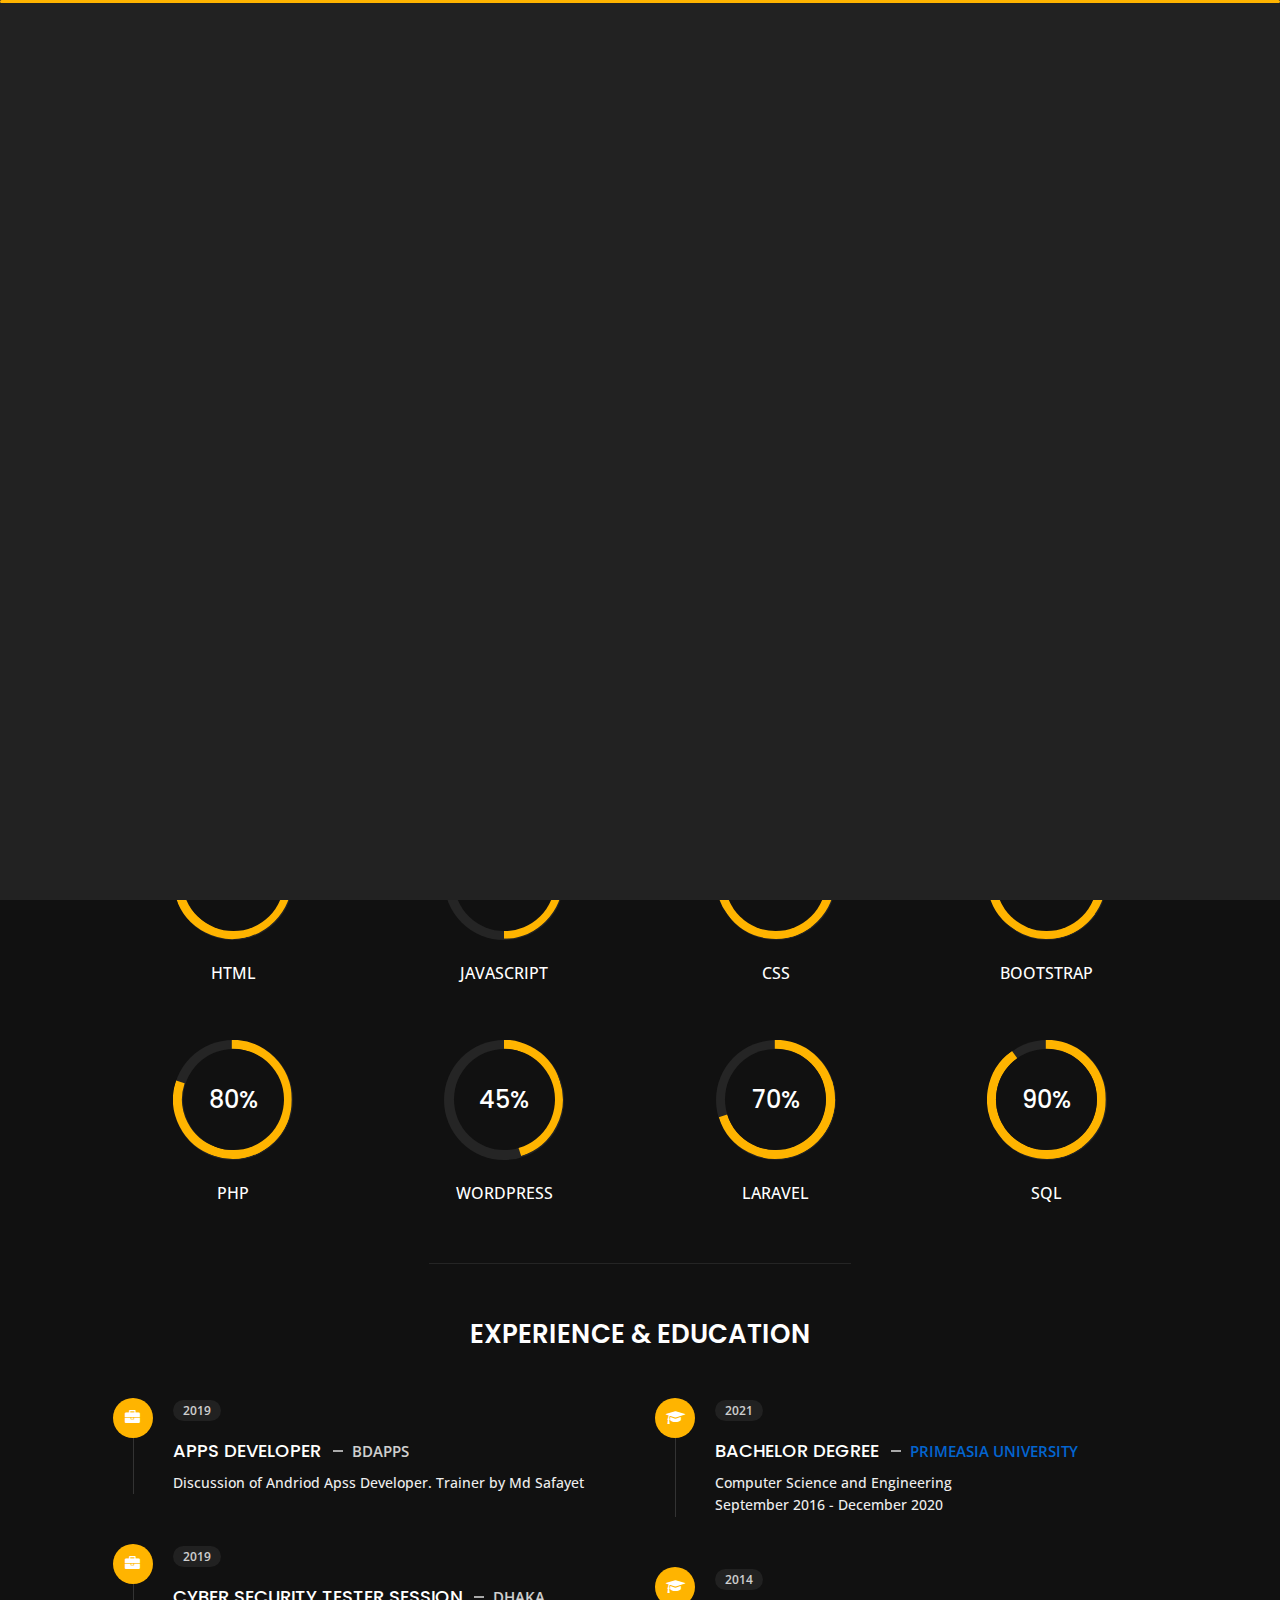
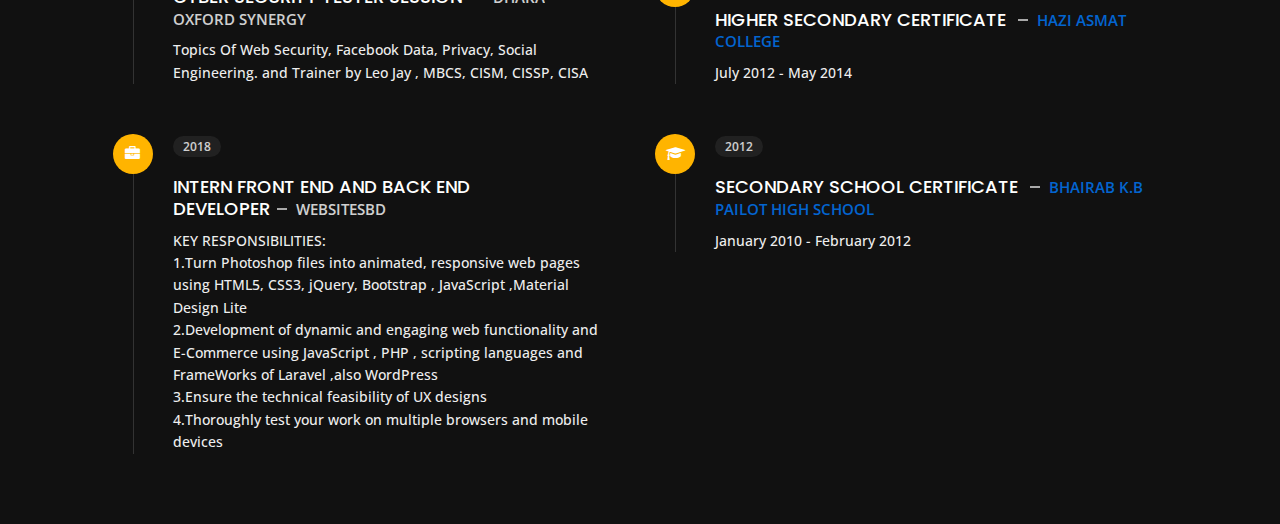
<file: about.html>
<!DOCTYPE html>
<html lang="en">

 
<head> 
    <meta charset="utf-8">
    <title> Shaiful Islam </title>
    <meta name="viewport" content="width=device-width, initial-scale=1">
    <meta name="description" content="Shaiful islam is a web-developer based in Dhaka,Bangladesh."/>
    <link rel="shortcut icon" type="image/png" href="img/favicon.png"/>

    <!-- Template Google Fonts -->
    <link href="https://fonts.googleapis.com/css?family=Poppins:400,400i,500,500i,600,600i,700,700i,800,800i,900,900i" rel="stylesheet">
    <link href="https://fonts.googleapis.com/css?family=Open+Sans:300,400,400i,600,600i,700" rel="stylesheet">

    <!-- Template CSS Files -->
    <link href="css/bootstrap.min.css" rel="stylesheet">
    <link href="css/preloader.min.css" rel="stylesheet">
    <link href="css/circle.css" rel="stylesheet">
    <link href="css/font-awesome.min.css" rel="stylesheet">
    <link href="css/fm.revealator.jquery.min.css" rel="stylesheet">
    <link href="css/style.css" rel="stylesheet">

    <!-- CSS Skin File -->
    <link href="css/skins/yellow.css" rel="stylesheet">

    <!-- Modernizr JS File -->
    <script src="js/modernizr.custom.js"></script>
</head>

<body class="about">
    <!-- Header Starts -->
    <header class="header" id="navbar-collapse-toggle">
        <!-- Fixed Navigation Starts -->
        <ul class="icon-menu d-none d-lg-block revealator-slideup revealator-once revealator-delay1">
            <li class="icon-box">
                <i class="fa fa-home"></i>
                <a href="index.html">
                    <h2>Home</h2>
                </a>
            </li>
            <li class="icon-box active">
                <i class="fa fa-user"></i>
                <a href="about.html">
                    <h2>About</h2>
                </a>
            </li>
            <li class="icon-box">
                <i class="fa fa-briefcase"></i>
                <a href="portfolio.html">
                    <h2>Portfolio</h2>
                </a>
            </li>
            <li class="icon-box">
                <i class="fa fa-envelope-open"></i>
                <a href="contact.html">
                    <h2>Contact</h2>
                </a>
            </li>
            <li class="icon-box">
                <i class="fa fa-cog"></i>
                <a href="service.html">
                    <h2>Service</h2>
                </a>
            </li>
        </ul>
        <!-- Fixed Navigation Ends -->
        <!-- Mobile Menu Starts -->
        <nav role="navigation" class="d-block d-lg-none">
            <div id="menuToggle">
                <input type="checkbox" />
                <span></span>
                <span></span>
                <span></span>
                <ul class="list-unstyled" id="menu">
                    <li><a href="index.html"><i class="fa fa-home"></i><span>Home</span></a></li>
                    <li class="active"><a href="about.html"><i class="fa fa-user"></i><span>About</span></a></li>
                    <li><a href="portfolio.html"><i class="fa fa-folder-open"></i><span>Portfolio</span></a></li>
                    <li><a href="contact.html"><i class="fa fa-envelope-open"></i><span>Contact</span></a></li>
                    <li><a href="service.html"><i class="fa fa-cog"></i><span>Service</span></a></li>
                </ul>
            </div>
        </nav>
        <!-- Mobile Menu Ends -->
    </header> 
    <!-- Header Ends -->
    <!-- Page Title Starts -->
    <section class="title-section text-left text-sm-center revealator-slideup revealator-once revealator-delay1">
        <h1>ABOUT <span>ME</span></h1>
        <span class="title-bg">Resume</span>
    </section>
    <!-- Page Title Ends -->
    <!-- Main Content Starts -->
    <section class="main-content revealator-slideup revealator-once revealator-delay1">
        <div class="container">
            <div class="row">
                <!-- Personal Info Starts -->
                <div class="col-12 col-lg-5 col-xl-6">
                    <div class="row">
                        <div class="col-12">
                            <h3 class="text-uppercase custom-title mb-0 ft-wt-600">personal info</h3>
                        </div>
                        <div class="col-12 d-block d-sm-none">
                            <img src="img/img-mobile.jpg" class="img-fluid main-img-mobile" alt="my picture" />
                        </div>
                        <div class="col-6">
                            <ul class="about-list list-unstyled open-sans-font">
                                <li> <span class="title">first name :</span> <span
                                        class="value d-block d-sm-inline-block d-lg-block d-xl-inline-block">Shaiful</span>
                                </li>
                                <li> <span class="title">last name :</span> <span
                                        class="value d-block d-sm-inline-block d-lg-block d-xl-inline-block">Islam</span>
                                </li>
                                <li> <span class="title">Nationality :</span> <span
                                        class="value d-block d-sm-inline-block d-lg-block d-xl-inline-block">Bangladeshi</span>
                                </li>
                                <li> <span class="title">Remote work :</span> <span
                                        class="value d-block d-sm-inline-block d-lg-block d-xl-inline-block">
                                        United States</span> </li>
                            </ul>
                        </div>
                        <div class="col-6">
                            <ul class="about-list list-unstyled open-sans-font">
                                <li> <span class="title">Address :</span> <span
                                        class="value d-block d-sm-inline-block d-lg-block d-xl-inline-block">Dhaka,
                                        Bangladesh</span> </li>
                                <li> <span class="title">phone :</span> <span
                                        class="value d-block d-sm-inline-block d-lg-block d-xl-inline-block">+8801761969188</span>
                                </li>
                                <li> <span class="title">Email :</span> <span
                                        class="value d-block d-sm-inline-block d-lg-block d-xl-inline-block">shapuislam3@gmail.com</span>
                                </li>
                                <li> <span class="title">languages :</span> <span
                                        class="value d-block d-sm-inline-block d-lg-block d-xl-inline-block">Bangla,
                                        English ,Hindi</span> </li>
                            </ul>
                        </div>
                        <div class="col-12 mt-3">
                            <a href="https://drive.google.com/file/d/1EJSP-bRvWU68-d7sf4-0cH2z4_4p3RBh/view?usp=sharing" class="btn btn-download" target="_blank">Download CV</a>
                        </div>
                    </div>
                </div>
                <!-- Personal Info Ends -->
                <!-- Boxes Starts -->
                <div class="col-12 col-lg-7 col-xl-6 mt-5 mt-lg-0">
                    <div class="row">
                        <div class="col-6">
                            <div class="box-stats with-margin">
                                <h3 class="poppins-font position-relative">3</h3>
                                <p class="open-sans-font m-0 position-relative text-uppercase">years of <span
                                        class="d-block">experience</span></p>
                            </div>
                        </div>
                        <div class="col-6">
                            <div class="box-stats with-margin">
                                <h3 class="poppins-font position-relative">15</h3>
                                <p class="open-sans-font m-0 position-relative text-uppercase">open <span
                                        class="d-block">source projects</span></p>
                            </div>
                        </div>
                        <div class="col-6">
                            <div class="box-stats">
                                <h3 class="poppins-font position-relative">12</h3>
                                <p class="open-sans-font m-0 position-relative text-uppercase">completed course<span
                                        class="d-block">and training</span></p>
                            </div>
                        </div>
                        <div class="col-6">
                            <div class="box-stats">
                                <h3 class="poppins-font position-relative">2</h3>
                                <p class="open-sans-font m-0 position-relative text-uppercase">Workshops <span
                                        class="d-block">Seminars</span></p>
                            </div>
                        </div>
                    </div>
                </div>
                <!-- Boxes Ends -->
            </div>
            <hr class="separator">
            <!-- Skills Starts -->
            <div class="row">
                <div class="col-12">
                    <h3
                        class="text-uppercase pb-4 pb-sm-5 mb-3 mb-sm-0 text-left text-sm-center custom-title ft-wt-600">
                        My Skills</h3>
                </div>
                <div class="col-6 col-md-3 mb-3 mb-sm-5">
                    <div class="c100 p95">
                        <span>95%</span>
                        <div class="slice">
                            <div class="bar"></div>
                            <div class="fill"></div>
                        </div>
                    </div>
                    <h6 class="text-uppercase open-sans-font text-center mt-2 mt-sm-4">html</h6>
                </div>
                <div class="col-6 col-md-3 mb-3 mb-sm-5">
                    <div class="c100 p50">
                        <span>50%</span>
                        <div class="slice">
                            <div class="bar"></div>
                            <div class="fill"></div>
                        </div>
                    </div>
                    <h6 class="text-uppercase open-sans-font text-center mt-2 mt-sm-4">javascript</h6>
                </div>
                <div class="col-6 col-md-3 mb-3 mb-sm-5">
                    <div class="c100 p90">
                        <span>90%</span>
                        <div class="slice">
                            <div class="bar"></div>
                            <div class="fill"></div>
                        </div>
                    </div>
                    <h6 class="text-uppercase open-sans-font text-center mt-2 mt-sm-4">css</h6>
                </div>
                <div class="col-6 col-md-3 mb-3 mb-sm-5">
                    <div class="c100 p85">
                        <span>85%</span>
                        <div class="slice">
                            <div class="bar"></div>
                            <div class="fill"></div>
                        </div>
                    </div>
                    <h6 class="text-uppercase open-sans-font text-center mt-2 mt-sm-4">bootstrap</h6>
                </div>
                <div class="col-6 col-md-3 mb-3 mb-sm-5">
                    <div class="c100 p80">
                        <span>80%</span>
                        <div class="slice">
                            <div class="bar"></div>
                            <div class="fill"></div>
                        </div>
                    </div>
                    <h6 class="text-uppercase open-sans-font text-center mt-2 mt-sm-4">PHP</h6>
                </div>
                <div class="col-6 col-md-3 mb-3 mb-sm-5">
                    <div class="c100 p45">
                        <span>45%</span>
                        <div class="slice">
                            <div class="bar"></div>
                            <div class="fill"></div>
                        </div>
                    </div>
                    <h6 class="text-uppercase open-sans-font text-center mt-2 mt-sm-4">WordPress</h6>
                </div>
                <div class="col-6 col-md-3 mb-3 mb-sm-5">
                    <div class="c100 p70">
                        <span>70%</span>
                        <div class="slice">
                            <div class="bar"></div>
                            <div class="fill"></div>
                        </div>
                    </div>
                    <h6 class="text-uppercase open-sans-font text-center mt-2 mt-sm-4">Laravel</h6>
                </div>
                <div class="col-6 col-md-3 mb-3 mb-sm-5">
                    <div class="c100 p90">
                        <span>90%</span>
                        <div class="slice">
                            <div class="bar"></div>
                            <div class="fill"></div>
                        </div>
                    </div>
                    <h6 class="text-uppercase open-sans-font text-center mt-2 mt-sm-4">sql</h6>
                </div>
            </div>
            <!-- Skills Ends -->
            <hr class="separator mt-1">
            <!-- Experience & Education Starts -->
            <div class="row">
                <div class="col-12">
                    <h3 class="text-uppercase pb-5 mb-0 text-left text-sm-center custom-title ft-wt-600">Experience
                        <span>&</span> Education</h3>
                </div>
                <div class="col-lg-6 m-15px-tb">
                    <div class="resume-box">
                        <ul>
                            <li>
                                <div class="icon">
                                    <i class="fa fa-briefcase"></i>
                                </div>
                                <span class="time open-sans-font text-uppercase">2019</span>
                                <h5 class="poppins-font text-uppercase">Apps Developer <span
                                        class="place open-sans-font">bdapps</span></h5>
                                <p class="open-sans-font">Discussion of Andriod Apss Developer. Trainer by Md Safayet <br><!-- <a
                                        href="https://learndigital.withgoogle.com/digitalgarage/validate-certificate-code"
                                        target="_blank">See credential</a><br>Credential ID: P3N J85 JCS</p> -->
                            </li>
                            <li>
                                <div class="icon">
                                    <i class="fa fa-briefcase"></i>
                                </div>
                                <span class="time open-sans-font text-uppercase">2019</span>
                                <h5 class="poppins-font text-uppercase">Cyber Security Tester Session <span
                                        class="place open-sans-font">Dhaka Oxford Synergy</span></h5>
                                <p class="open-sans-font">Topics Of Web Security, Facebook Data, Privacy, Social Engineering. and Trainer by Leo Jay , MBCS, CISM, CISSP, CISA <br><!-- <a
                                        href="https://www.qwiklabs.com/public_profiles/b99325ad-e9ce-472c-a391-0288150672d4"
                                        target="_blank">See credential</a></p> -->
                            </li>
                            <li>
                                <div class="icon">
                                    <i class="fa fa-briefcase"></i>
                                </div>
                                <span class="time open-sans-font text-uppercase">2018</span>
                                <h5 class="poppins-font text-uppercase">Intern Front End and Back End developer<span
                                        class="place open-sans-font">Websitesbd</span></h5>
                                <p class="open-sans-font">
                                    KEY RESPONSIBILITIES:<br> 
                                    1.Turn Photoshop files into animated, responsive web pages using HTML5, CSS3, jQuery, Bootstrap , JavaScript ,Material Design Lite<br>
                                    2.Development of dynamic and engaging web functionality and E-Commerce using JavaScript , PHP , scripting languages and FrameWorks of Laravel ,also WordPress<br>
                                    3.Ensure the technical feasibility of UX designs<br>
                                    4.Thoroughly test your work on multiple browsers and mobile devices
                                </p>
                            </li>
                        </ul>
                    </div>
                </div>
                <div class="col-lg-6 m-15px-tb">
                    <div class="resume-box">
                        <ul>
                            <li>
                                <div class="icon">
                                    <i class="fa fa-graduation-cap"></i>
                                </div>
                                <span class="time open-sans-font text-uppercase">2021</span>
                                <h5 class="poppins-font text-uppercase">Bachelor Degree <a target="_blank"
                                        href="https://en.wikipedia.org/wiki/Primeasia_university"
                                        class="place open-sans-font">Primeasia University</a></h5>
                                <p class="open-sans-font">Computer Science and Engineering</p>
                                <p class="open-sans-font">September  2016 - December 2020 </p>
                            </li>
                            <li>
                                <div class="icon">
                                    <i class="fa fa-graduation-cap"></i>
                                </div>
                                <span class="time open-sans-font text-uppercase">2014</span>
                                <h5 class="poppins-font text-uppercase">Higher Secondary Certificate <a target="_blank"
                                        href="#" class="place open-sans-font">Hazi Asmat
                                        College </a></h5>
                                <p class="open-sans-font">July 2012 - May 2014 </p>
                            </li>
                            <li>
                                <div class="icon">
                                    <i class="fa fa-graduation-cap"></i>
                                </div>
                                <span class="time open-sans-font text-uppercase">2012</span>
                                <h5 class="poppins-font text-uppercase">Secondary School Certificate <a target="_blank"
                                        href="#" class="place open-sans-font">Bhairab K.B Pailot High School</a></h5>
                                <p class="open-sans-font">January 2010 - February 2012 </p>
                            </li>
                        </ul>
                    </div>
                </div>
            </div>
            <!-- Experience & Education Ends -->
        </div>
    </section>
    <!-- Main Content Ends -->

    <!-- Template JS Files -->
    <script src="js/jquery-3.5.0.min.js"></script>
    <script src="js/preloader.min.js"></script>
    <script src="js/fm.revealator.jquery.min.js"></script>
    <script src="js/imagesloaded.pkgd.min.js"></script>
    <script src="js/masonry.pkgd.min.js"></script>
    <script src="js/classie.js"></script>
    <script src="js/cbpGridGallery.js"></script>
    <script src="js/jquery.hoverdir.js"></script>
    <script src="js/popper.min.js"></script>
    <script src="js/bootstrap.js"></script>
    <script src="js/custom.js"></script>

</body>


</html>
</file>
<file: contact.html>
<!DOCTYPE html>
<html lang="en">


<head> 
    <meta charset="utf-8">
    <title> Shaiful Islam </title>
    <meta name="viewport" content="width=device-width, initial-scale=1">
    <meta name="description" content="Shaiful islam is a web-developer based in Dhaka,Bangladesh."/>
    <link rel="shortcut icon" type="image/png" href="img/favicon.png"/>

    <!-- Template Google Fonts -->
    <link href="https://fonts.googleapis.com/css?family=Poppins:400,400i,500,500i,600,600i,700,700i,800,800i,900,900i" rel="stylesheet">
    <link href="https://fonts.googleapis.com/css?family=Open+Sans:300,400,400i,600,600i,700" rel="stylesheet">

    <!-- Template CSS Files -->
    <link href="css/bootstrap.min.css" rel="stylesheet">
    <link href="css/preloader.min.css" rel="stylesheet">
    <link href="css/circle.css" rel="stylesheet">
    <link href="css/font-awesome.min.css" rel="stylesheet">
    <link href="css/fm.revealator.jquery.min.css" rel="stylesheet">
    <link href="css/style.css" rel="stylesheet">

    <!-- CSS Skin File -->
    <link href="css/skins/yellow.css" rel="stylesheet">

    <!-- Modernizr JS File -->
    <script src="js/modernizr.custom.js"></script>
</head>

<body class="contact">
<!-- Header Starts -->
<header class="header" id="navbar-collapse-toggle">
    <!-- Fixed Navigation Starts -->
    <ul class="icon-menu d-none d-lg-block revealator-slideup revealator-once revealator-delay1">
        <li class="icon-box">
            <i class="fa fa-home"></i>
            <a href="index.html">
                <h2>Home</h2>
            </a>
        </li>
        <li class="icon-box">
            <i class="fa fa-user"></i>
            <a href="about.html">
                <h2>About</h2>
            </a>
        </li>
        <li class="icon-box">
            <i class="fa fa-briefcase"></i>
            <a href="portfolio.html">
                <h2>Portfolio</h2>
            </a>
        </li>
        <li class="icon-box active">
            <i class="fa fa-envelope-open"></i>
            <a href="contact.html">
                <h2>Contact</h2>
            </a>
        </li>
        <li class="icon-box">
            <i class="fa fa-cog"></i>
            <a href="service.html">
                <h2>Service</h2>
            </a>
        </li>
    </ul>
    <!-- Fixed Navigation Ends -->
    <!-- Mobile Menu Starts -->
    <nav role="navigation" class="d-block d-lg-none">
        <div id="menuToggle">
            <input type="checkbox" />
            <span></span>
            <span></span>
            <span></span>
            <ul class="list-unstyled" id="menu">
                <li><a href="index.html"><i class="fa fa-home"></i><span>Home</span></a></li>
                <li><a href="about.html"><i class="fa fa-user"></i><span>About</span></a></li>
                <li><a href="portfolio.html"><i class="fa fa-folder-open"></i><span>Portfolio</span></a></li>
                <li class="active"><a href="contact.html"><i class="fa fa-envelope-open"></i><span>Contact</span></a></li>
                <li><a href="service.html"><i class="fa fa-cog"></i><span>Service</span></a></li>
            </ul>
        </div>
    </nav>
    <!-- Mobile Menu Ends -->
</header> 
<!-- Header Ends -->
<!-- Page Title Starts -->
<section class="title-section text-left text-sm-center revealator-slideup revealator-once revealator-delay1">
    <h1>get in <span>touch</span></h1>
    <span class="title-bg">contact</span>
</section>
<!-- Page Title Ends -->
<!-- Main Content Starts -->
<section class="main-content revealator-slideup revealator-once revealator-delay1">
    <div class="container">
        <div class="row">
            <!-- Left Side Starts -->
            <div class="col-12 col-lg-4">
                <h3 class="text-uppercase custom-title mb-0 ft-wt-600 pb-3">Don't be shy !</h3>
                <p class="open-sans-font mb-3">Feel free to get in touch with me. I am always open to discussing new projects, creative ideas or opportunities to be part of your visions.</p>
                <p class="open-sans-font custom-span-contact position-relative">
                    <i class="fa fa-envelope-open position-absolute"></i>
                    <span class="d-block">mail</span>shapuislam3@gmail.com
                </p>
                <p class="open-sans-font custom-span-contact position-relative">
                    <i class="fa fa-phone-square position-absolute"></i>
                    <span class="d-block">call</span>+8801761969188
                </p>
                <ul class="social list-unstyled pt-1 mb-5">
                    <li class="facebook"><a title="Facebook" target="_blank" href="https://www.facebook.com/shapu.islam.9"><i class="fa fa-facebook"></i></a>
                    </li>
                    <li class="twitter"><a title="Twitter" target="_blank" href="https://twitter.com/Shapuislam"><i class="fa fa-twitter"></i></a>
                    </li>
                    <li class="youtube"><a title="Youtube" target="_blank" href="https://www.youtube.com/channel/UCxlEgg9NjlA8bHVB7au2hag"><i class="fa fa-youtube"></i></a>
                    </li>
                    <li class="dribbble"><a href="https://www.linkedin.com/in/shapu-islam-99266821b/" class="linkedin" target="_blank"><i class="fa fa-linkedin"></i></a> 
                    </li> 
                </ul>
            </div>
            <!-- Left Side Ends -->
            <!-- Contact Form Starts -->
            <div class="col-12 col-lg-8">
                <form id="contactform" class="contactform" method="post" action="mail.php">
                    <div class="contactform">
                        <div class="row">
                            <div class="col-12 col-md-4">
                                <input type="text" name="name" placeholder="YOUR NAME" value="" required=""/>
                            </div>
                            <div class="col-12 col-md-4">
                                <input type="email" name="email" placeholder="YOUR EMAIL" value="" required=""/>
                            </div>
                            <div class="col-12 col-md-4">
                                <input type="text" name="mobile" placeholder="Phone" value="" required=""/>
                            </div>
                            <div class="col-12">
                                <textarea name="message" placeholder="YOUR MESSAGE" value="" required=""></textarea>
                                <button type="submit" onclick="clearForm()" name="submit" value="Login" class="btn btn-contact">Send Message</button>
                            </div>
                            <div class="col-12 form-message">
                                <span id="ppp" class="output_message text-center font-weight-600 text-uppercase"></span>
                            </div>
                        </div>
                    </div>
                </form>
            </div>
            <!-- Contact Form Ends -->
        </div>
    </div>

</section> 
<!-- Template JS Files -->
<script src="js/jquery-3.5.0.min.js"></script>
<script src="js/preloader.min.js"></script>
<script src="js/fm.revealator.jquery.min.js"></script>
<script src="js/imagesloaded.pkgd.min.js"></script>
<script src="js/masonry.pkgd.min.js"></script>
<script src="js/classie.js"></script>
<script src="js/cbpGridGallery.js"></script>
<script src="js/jquery.hoverdir.js"></script>
<script src="js/popper.min.js"></script>
<script src="js/bootstrap.js"></script>
<script src="js/custom.js"></script>
    

    <!-- Delay and Clear form  -->
<script>
        function clearForm() {
            setTimeout(function () {
                document.getElementById("contactform").reset();
            }, 100);
            // clear notifier text
            setTimeout(function () {
                document.getElementById("ppp").innerHTML = "";
            }, 5000);
        }

</script>

</body>


</html>
</file>
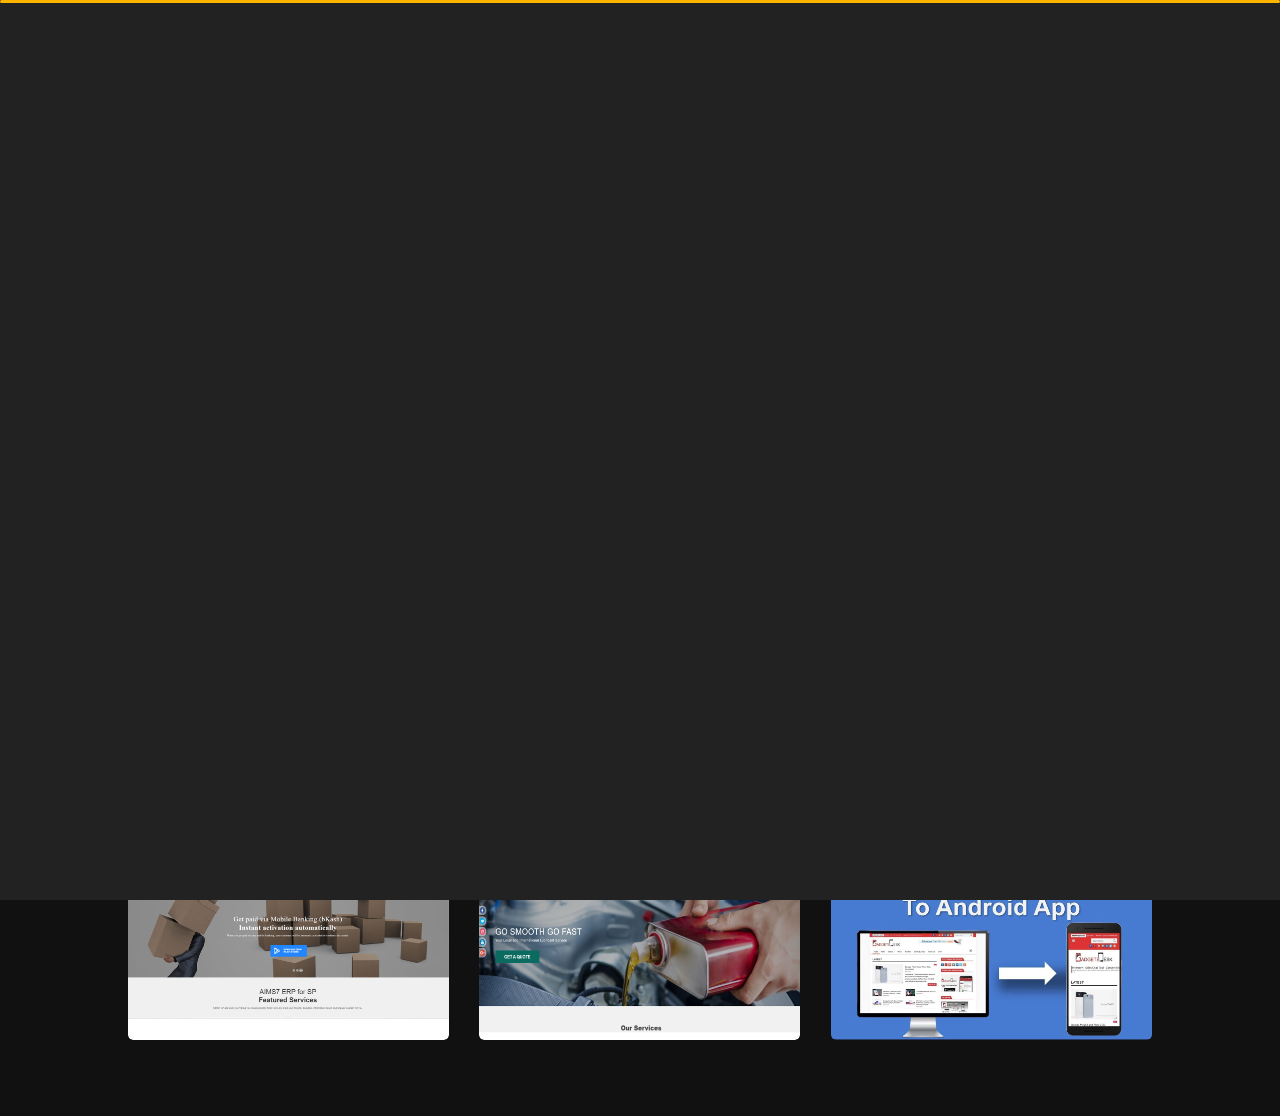
<file: portfolio.html>
<!DOCTYPE html>
<html lang="en">


<head> 
    <meta charset="utf-8">
    <title> Shaiful Islam </title>
    <meta name="viewport" content="width=device-width, initial-scale=1">
    <meta name="description" content="Shaiful islam is a web-developer based in Dhaka,Bangladesh."/>
    <link rel="shortcut icon" type="image/png" href="img/favicon.png"/>

    <!-- Template Google Fonts -->
    <link href="https://fonts.googleapis.com/css?family=Poppins:400,400i,500,500i,600,600i,700,700i,800,800i,900,900i" rel="stylesheet">
    <link href="https://fonts.googleapis.com/css?family=Open+Sans:300,400,400i,600,600i,700" rel="stylesheet">

    <!-- Template CSS Files -->
    <link href="css/bootstrap.min.css" rel="stylesheet">
    <link href="css/preloader.min.css" rel="stylesheet">
    <link href="css/circle.css" rel="stylesheet">
    <link href="css/font-awesome.min.css" rel="stylesheet">
    <link href="css/fm.revealator.jquery.min.css" rel="stylesheet">
    <link href="css/style.css" rel="stylesheet">

    <!-- CSS Skin File -->
    <link href="css/skins/yellow.css" rel="stylesheet">

    <!-- Modernizr JS File -->
    <script src="js/modernizr.custom.js"></script>
</head>

<body class="portfolio">
<!-- Header Starts -->
<header class="header" id="navbar-collapse-toggle">
    <!-- Fixed Navigation Starts -->
    <ul class="icon-menu d-none d-lg-block revealator-slideup revealator-once revealator-delay1">
        <li class="icon-box">
            <i class="fa fa-home"></i>
            <a href="index.html">
                <h2>Home</h2>
            </a>
        </li>
        <li class="icon-box">
            <i class="fa fa-user"></i>
            <a href="about.html">
                <h2>About</h2>
            </a>
        </li>
        <li class="icon-box active">
            <i class="fa fa-briefcase"></i>
            <a href="portfolio.html">
                <h2>Portfolio</h2>
            </a>
        </li>
        <li class="icon-box">
            <i class="fa fa-envelope-open"></i>
            <a href="contact.html">
                <h2>Contact</h2>
            </a>
        </li>
        <li class="icon-box">
            <i class="fa fa-cog"></i>
            <a href="service.html">
                <h2>Service</h2>
            </a>
        </li>
    </ul>
    <!-- Fixed Navigation Ends -->
    <!-- Mobile Menu Starts -->
    <nav role="navigation" class="d-block d-lg-none">
        <div id="menuToggle">
            <input type="checkbox" />
            <span></span>
            <span></span>
            <span></span>
            <ul class="list-unstyled" id="menu">
                <li><a href="index.html"><i class="fa fa-home"></i><span>Home</span></a></li>
                <li><a href="about.html"><i class="fa fa-user"></i><span>About</span></a></li>
                <li class="active"><a href="portfolio.html"><i class="fa fa-folder-open"></i><span>Portfolio</span></a></li>
                <li><a href="contact.html"><i class="fa fa-envelope-open"></i><span>Contact</span></a></li>
                <li><a href="service.html"><i class="fa fa-cog"></i><span>Service</span></a></li>
            </ul>
        </div>
    </nav>
    <!-- Mobile Menu Ends -->
</header> 
<!-- Header Ends -->
<!-- Page Title Starts -->
<section class="title-section text-left text-sm-center revealator-slideup revealator-once revealator-delay1">
    <h1>my <span>portfolio</span></h1>
    <span class="title-bg">works</span>
</section>
<!-- Page Title Ends -->
<!-- Main Content Starts -->
<section class="main-content text-center revealator-slideup revealator-once revealator-delay1">
    <div id="grid-gallery" class="container grid-gallery">
        <!-- Portfolio Grid Starts -->
        <section class="grid-wrap">
            <ul class="row grid">
                <!-- Portfolio Item Starts -->
                <li>
                    <figure>
                        <img src="img/projects/project-1.jpg" alt="GitHub Image" />
                        <div><span>Shapu GitHub</span></div>
                    </figure>
                </li>
                <!-- Portfolio Item Ends -->
                <!-- Portfolio Item Starts -->
                <li>
                    <figure>
                        <img src="img/projects/project-2.jpg" alt="Courier Image" />
                        <div><span>Baei Express Limited</span></div>
                    </figure>
                </li>
                <!-- Portfolio Item Ends -->
                <!-- Portfolio Item Starts -->
                <li>
                    <figure>
                        <img src="img/projects/project-3.jpg" alt="Courier Image" />
                        <div><span>World Trade Express</span></div>
                    </figure>
                </li>
                <!-- Portfolio Item Ends -->
                <!-- Portfolio Item Starts -->
                <li>
                    <figure>
                        <img src="img/projects/project-4.jpg" alt="Courier Image" />
                        <div><span>Air Express</span></div>
                    </figure>
                </li>
                <!-- Portfolio Item Ends -->
                <!-- Portfolio Item Starts -->
                <li>
                    <figure>
                        <img src="img/projects/project-5.jpg" alt="Courier Image" />
                        <div><span>Trackingsol</span></div>
                    </figure>
                </li>
                <!-- Portfolio Item Ends -->
                <!-- Portfolio Item Starts -->
                <li>
                    <figure>
                        <img src="img/projects/project-6.jpg" alt="Portolio Image" />
                        <div><span>Websitesbd</span></div>
                    </figure>
                </li>
                <!-- Portfolio Item Ends -->
                <!-- Portfolio Item Starts -->
                <li>
                    <figure>
                        <img src="img/projects/project-7.jpg" alt="Portolio Image" />
                        <div><span>DingDong</span></div>
                    </figure>
                </li>
                <!-- Portfolio Item Ends -->
                <!-- Portfolio Item Starts -->
                <li>
                    <figure>
                        <img src="img/projects/project-8.jpg" alt="Portolio Image" />
                        <div><span>Cricket</span></div>
                    </figure>
                </li>
                <!-- Portfolio Item Ends -->
                <!-- Portfolio Item Starts -->
                <li>
                    <figure>
                        <img src="img/projects/project-9.jpg" alt="Portolio Image" />
                        <div><span>Shapu islam</span></div>
                    </figure>
                </li>
                <!-- Portfolio Item Ends -->
                <!-- Portfolio Item Starts -->
                <li>
                    <figure>
                        <img src="img/projects/project-10.jpg" alt="Portolio Image" />
                        <div><span>AIMS7 ERP</span></div>
                    </figure>
                </li>
                <!-- Portfolio Item Ends -->
                <!-- Portfolio Item Starts -->
                <li>
                    <figure>
                        <img src="img/projects/project-11.jpg" alt="Portolio Image" />
                        <div><span>Turkishlubricant</span></div>
                    </figure>
                </li>
                <!-- Portfolio Item Ends -->
                <!-- Portfolio Item Starts -->
                <li>
                    <figure>
                        <img src="img/projects/project-12.jpg" alt="Portolio Image" />
                        <div><span>Android-App</span></div>
                    </figure>
                </li>
                <!-- Portfolio Item Ends -->
            </ul>
        </section>
        <!-- Portfolio Grid Ends -->
        <!-- Portfolio Details Starts -->
        <section class="slideshow">
            <ul>
                <!-- Portfolio Item Detail Starts -->
                <li>
                    <figure>
                        <!-- Project Details Starts -->
                        <figcaption>
                            <h3>Shapu GitHub</h3>
                            <div class="row open-sans-font">
                                <div class="col-12 col-sm-6 mb-2">
                                    <i class="fa fa-file-text-o pr-2"></i><span class="project-label">Project </span>: <span class="ft-wt-600 uppercase">GitHub</span>
                                </div>
                                <div class="col-12 col-sm-6 mb-2">
                                    <i class="fa fa-external-link pr-2"></i><span class="project-label">Preview </span>: <span class="ft-wt-600 uppercase"><a href="https://github.com/Shapuislam" target="_blank">Shapu GitHub</a></span>
                                </div>
                                <div class="col-12 col-sm-6 mb-2">
                                    <!-- <i class="fa fa-code pr-2"></i><span class="project-label">Langages </span>: <span class="ft-wt-600 uppercase">HTML, CSS, Javascript</span> -->
                                </div>
                                <div class="col-12 col-sm-6 mb-2">
                              <!-- <i class="fa fa-user-o pr-2"></i><span class="project-label">Client </span>: <span class="ft-wt-600 uppercase">Envato</span> -->
                                </div>
                            </div>
                        </figcaption>
                        <!-- Project Details Ends -->
                        <!-- Main Project Content Starts -->
                        <img src="img/projects/project-1.jpg" alt="GitHub Image" />
                        <!-- Main Project Content Ends -->
                    </figure>
                </li>
                <!-- Portfolio Item Detail Ends -->
                <!-- Portfolio Item Detail Starts -->
                <li>
                    <figure>
                        <!-- Project Details Starts -->
                        <figcaption>
                            <h3>Baei Express Limited</h3>
                            <div class="row open-sans-font">
                                <div class="col-6 mb-2">
                                    <i class="fa fa-file-text-o pr-2"></i><span class="project-label">Project </span>: <span class="ft-wt-600 uppercase">Courier Service FrameWorks : Laravel</span>
                                </div>
                                <div class="col-6 mb-2">
                                    <i class="fa fa-external-link pr-2"></i><span class="project-label">Preview </span>: <span class="ft-wt-600 uppercase"><a href="http://baeiexpress.com/" target="_blank">Courier Service website</a></span>
                                </div>
                                <div class="col-6 mb-2">
                                    <!-- <i class="fa fa-code pr-2"></i><span class="project-label">Languages </span>: <span class="ft-wt-600 uppercase">HTML, CSS, Javascript</span> -->
                                </div>
                                <div class="col-6 mb-2">
                                    
                                    <!-- <i class="fa fa-user-o pr-2"></i><span class="project-label">Client </span>: <span class="ft-wt-600 uppercase">Videohive</span> -->
                                </div>
                            </div>
                        </figcaption>
                        <!-- Project Details Ends -->
                        <!-- Main Project Content Starts -->
                        <img src="img/projects/project-2.jpg" alt="Courier Image" />
                        <!-- Main Project Content Ends -->
                    </figure>
                </li>
                <!-- Portfolio Item Detail Ends -->
                <!-- Portfolio Item Detail Starts -->
                <li>
                    <figure>
                        <!-- Project Details Starts -->
                        <figcaption>
                            <h3>World Trade Express</h3>
                            <div class="row open-sans-font">
                                <div class="col-6 mb-2">
                                    <i class="fa fa-file-text-o pr-2"></i><span class="project-label">Project </span>: <span class="ft-wt-600 uppercase">Courier Service FrameWorks : Laravel</span>
                                </div>
                                <div class="col-6 mb-2">
                                    <i class="fa fa-external-link pr-2"></i><span class="project-label">Preview </span>: <span class="ft-wt-600 uppercase"><a href="https://shapuislam.github.io/world_trade_express/" target="_blank">Courier Service website</a></span>
                                </div>
                                <div class="col-6 mb-2">
                                    <!-- <i class="fa fa-code pr-2"></i><span class="project-label">Languages </span>: <span class="ft-wt-600 uppercase">HTML, CSS, Javascript</span> -->
                                </div>
                                <div class="col-6 mb-2">
                                    
                                    <!-- <i class="fa fa-user-o pr-2"></i><span class="project-label">Client </span>: <span class="ft-wt-600 uppercase">Videohive</span> -->
                                </div>
                            </div>
                        </figcaption>
                        <!-- Project Details Ends -->
                        <!-- Main Project Content Starts -->
                        <img src="img/projects/project-3.jpg" alt="Courier Image" />
                        <!-- Main Project Content Ends -->
                    </figure>
                </li>
                <!-- Portfolio Item Detail Ends -->
                <!-- Portfolio Item Detail Starts -->
                <li>
                    <figure>
                        <!-- Project Details Starts -->
                        <figcaption>
                            <h3>Air Express</h3>
                            <div class="row open-sans-font">
                                <div class="col-6 mb-2">
                                    <i class="fa fa-file-text-o pr-2"></i><span class="project-label">Project </span>: <span class="ft-wt-600 uppercase">Courier Service</span>
                                </div>
                                <div class="col-6 mb-2">
                                    <i class="fa fa-external-link pr-2"></i><span class="project-label">Preview </span>: <span class="ft-wt-600 uppercase"><a href="https://shapuislam.github.io/Airexpress/" target="_blank">Air Express</a></span>
                                </div>
                                <div class="col-6 mb-2">
                                    <!-- <i class="fa fa-code pr-2"></i><span class="project-label">Language </span>: <span class="ft-wt-600 uppercase">Java</span> -->
                                </div>
                                <div class="col-6 mb-2">
                                    <!-- <i class="fa fa-user-o pr-2"></i><span class="project-label">Client </span>: <span class="ft-wt-600 uppercase">Themeforest</span> -->
                                </div>
                            </div>
                        </figcaption>
                        <!-- Project Details Ends -->
                        <!-- Main Project Content Starts -->
                        <img src="img/projects/project-4.jpg" alt="Courier Image" />
                        <!-- Main Project Content Ends -->
                    </figure>
                </li>
                <!-- Portfolio Item Detail Ends -->
                <!-- Portfolio Item Detail Starts -->
                <li>
                    <figure>
                        <!-- Project Details Starts -->
                        <figcaption>
                            <h3>Trackingsol</h3>
                            <div class="row open-sans-font">
                                <div class="col-6 mb-2">
                                    <i class="fa fa-file-text-o pr-2"></i><span class="project-label">Project </span>: <span class="ft-wt-600 uppercase">Courier Service</span>
                                </div>
                                <div class="col-6 mb-2">
                                    <i class="fa fa-external-link pr-2"></i><span class="project-label">Preview </span>: <span class="ft-wt-600 uppercase"><a href="https://shapuislam.github.io/trackingsol/" target="_blank">Trackingsol</a></span>
                                </div>
                                <div class="col-6 mb-2">
                                    <!-- <i class="fa fa-user-o pr-2"></i><span class="project-label">Fork </span>: <span class="ft-wt-600 uppercase">15+</span> -->
                                </div>
                                <div class="col-6 mb-2">
                                    <!-- <i class="fa fa-code pr-2"></i><span class="project-label">Langages </span>: <span class="ft-wt-600 uppercase">Adobe Premium</span> -->
                                </div>
                            </div>
                        </figcaption>
                        <!-- Project Details Ends -->
                        <!-- Main Project Content Starts -->
                        <img src="img/projects/project-5.jpg" alt="Courier Image" />
                        <!-- Main Project Content Ends -->
                    </figure>
                </li>
                <!-- Portfolio Item Detail Ends -->
                <!-- Portfolio Item Detail Starts -->
                <li>
                    <figure>
                        <!-- Project Details Starts -->
                        <figcaption>
                            <h3>Websitesbd</h3>
                            <div class="row open-sans-font">
                                <div class="col-6 mb-2">
                                    <i class="fa fa-file-text-o pr-2"></i><span class="project-label">Project </span>: <span class="ft-wt-600 uppercase">Software Solution</span>
                                </div>
                                <div class="col-6 mb-2">
                                    <i class="fa fa-external-link pr-2"></i><span class="project-label">Preview </span>: <span class="ft-wt-600 uppercase"><a href="https://shapuislam.github.io/websitesbd/" target="_blank">Websitesbd</a></span>
                                </div>
                                <div class="col-6 mb-2">
                                    <!-- <i class="fa fa-code pr-2"></i><span class="project-label">Langages </span>: <span class="ft-wt-600 uppercase">HTML, CSS, Javascript</span> -->
                                </div>
                                <div class="col-6 mb-2">
                                    <!-- <i class="fa fa-user-o pr-2"></i><span class="project-label">Client </span>: <span class="ft-wt-600 uppercase">Envato</span> -->
                                </div>
                            </div>
                        </figcaption>
                        <!-- Project Details Ends -->
                        <!-- Main Project Content Starts -->
                        <img src="img/projects/project-6.jpg" alt="Portolio Image" />
                        <!-- Main Project Content Ends -->
                    </figure>
                </li>
                <!-- Portfolio Item Detail Ends -->
                <!-- Portfolio Item Detail Starts -->
                <li>
                    <figure>
                        <!-- Project Details Starts -->
                        <figcaption>
                            <h3>DingDong</h3>
                            <div class="row open-sans-font">
                                <div class="col-6 mb-2">
                                    <i class="fa fa-file-text-o pr-2"></i><span class="project-label">Project </span>: <span class="ft-wt-600 uppercase">Template 3D animation</span>
                                </div>
                                <div class="col-6 mb-2">
                                    <i class="fa fa-external-link pr-2"></i><span class="project-label">Preview </span>: <span class="ft-wt-600 uppercase"><a href="https://shapuislam.github.io/dingdong/" target="_blank">DingDong</a></span>
                                </div>
                                <div class="col-6 mb-2">
                                    <!-- <i class="fa fa-code pr-2"></i><span class="project-label">Langages </span>: <span class="ft-wt-600 uppercase">HTML, CSS, Javascript, Bootstrap</span> -->
                                </div>
                                <div class="col-6 mb-2">
                                    <!-- <i class="fa fa-user-o pr-2"></i><span class="project-label">Client </span>: <span class="ft-wt-600 uppercase">Envato</span> -->
                                </div>
                            </div>
                        </figcaption>
                        <!-- Project Details Ends -->
                        <!-- Main Project Content Starts -->
                        <img src="img/projects/project-7.jpg" alt="Portolio Image" />
                        <!-- Main Project Content Ends -->
                    </figure>
                </li>
                <!-- Portfolio Item Detail Ends -->
                <!-- Portfolio Item Detail Starts -->
                <li>
                    <figure>
                        <!-- Project Details Starts -->
                        <figcaption>
                            <h3>Cricket</h3>
                            <div class="row open-sans-font">
                                <div class="col-6 mb-2">
                                    <i class="fa fa-file-text-o pr-2"></i><span class="project-label">Project </span>: <span class="ft-wt-600 uppercase">Template Cricket Score</span>
                                </div>
                                <div class="col-6 mb-2">
                                    <i class="fa fa-external-link pr-2"></i><span class="project-label">Preview </span>: <span class="ft-wt-600 uppercase"><a href="https://shapuislam.github.io/cricket/" target="_blank">Cricket</a></span>
                                    <!-- <i class="fa fa-user-o pr-2"></i><span class="project-label">Client </span>: <span class="ft-wt-600 uppercase">Envato</span> -->
                                </div>
                                <div class="col-6 mb-2">
                                    <!-- <i class="fa fa-code pr-2"></i><span class="project-label">Langages </span>: <span class="ft-wt-600 uppercase">HTML, CSS, Javascript</span> -->
                                </div>
                                <div class="col-6 mb-2">
                                </div>
                            </div>
                        </figcaption>
                        <!-- Project Details Ends -->
                        <!-- Main Project Content Starts -->
                        <img src="img/projects/project-8.jpg" alt="Portolio Image" />
                        <!-- Main Project Content Ends -->
                    </figure>
                </li>
                <!-- Portfolio Item Detail Ends -->
                <!-- Portfolio Item Detail Starts -->
                <li>
                    <figure>
                        <!-- Project Details Starts -->
                        <figcaption>
                            <h3>Shapu islam</h3>
                            <div class="row open-sans-font">
                                <div class="col-6 mb-2">
                                    <i class="fa fa-file-text-o pr-2"></i><span class="project-label">Project </span>: <span class="ft-wt-600 uppercase">Personal Website</span>
                                </div>
                                <div class="col-6 mb-2">
                                    <i class="fa fa-external-link pr-2"></i><span class="project-label">Preview </span>: <span class="ft-wt-600 uppercase"><a href="http://shapuislam.orgfree.com/?fbclid=IwAR2YSRq5--xuixyVVt4H2wm_BDv08cxjFRg8Cm4ceFltPyElZravl8J3VHg" target="_blank">Shapu islam</a></span>
                                </div>
                                <div class="col-6 mb-2">
                                    <!-- <i class="fa fa-code pr-2"></i><span class="project-label">Language </span>: <span class="ft-wt-600 uppercase">Java</span> -->
                                </div>
                                <div class="col-6 mb-2">
                                    <!-- <i class="fa fa-user-o pr-2"></i><span class="project-label">Client </span>: <span class="ft-wt-600 uppercase">Envato</span> -->
                                </div>
                            </div>
                        </figcaption>
                        <!-- Project Details Ends -->
                        <!-- Main Project Content Starts -->
                        <img src="img/projects/project-9.jpg" alt="Portolio Image" />
                        <!-- Main Project Content Ends -->
                    </figure>
                </li>
                <!-- Portfolio Item Detail Ends -->
                <!-- Portfolio Item Detail Starts -->
                <li>
                    <figure>
                        <!-- Project Details Starts -->
                        <figcaption>
                            <h3>AIMS7 ERP</h3>
                            <div class="row open-sans-font">
                                <div class="col-6 mb-2">
                                    <i class="fa fa-file-text-o pr-2"></i><span class="project-label">Project </span>: <span class="ft-wt-600 uppercase">Online Business Brain. FrameWorks : Laravel</span>
                                </div>
                                <div class="col-6 mb-2">
                                    <i class="fa fa-external-link pr-2"></i><span class="project-label">Preview </span>: <span class="ft-wt-600 uppercase"><a href="https://shapuislam.github.io/Aims7/" target="_blank">AIMS7 ERP</a></span>
                                </div>
                                <div class="col-6 mb-2">
                                    <!-- <i class="fa fa-code pr-2"></i><span class="project-label">Langages </span>: <span class="ft-wt-600 uppercase">HTML, CSS, Javascript</span> -->
                                </div>
                                <div class="col-6 mb-2">
                                    <!-- <i class="fa fa-user-o pr-2"></i><span class="project-label">Client </span>: <span class="ft-wt-600 uppercase">Envato</span> -->
                                </div>
                            </div>
                        </figcaption>
                        <!-- Project Details Ends -->
                        <!-- Main Project Content Starts -->
                        <img src="img/projects/project-10.jpg" alt="Portolio Image" />
                        <!-- Main Project Content Ends -->
                    </figure>
                </li>
                <!-- Portfolio Item Detail Ends -->
                <!-- Portfolio Item Detail Starts -->
                <li>
                    <figure>
                        <!-- Project Details Starts -->
                        <figcaption>
                            <h3>Turkishlubricant</h3>
                            <div class="row open-sans-font">
                                <div class="col-6 mb-2">
                                    <i class="fa fa-file-text-o pr-2"></i><span class="project-label">Project </span>: <span class="ft-wt-600 uppercase">Car Oil Website. FrameWorks : Laravel</span>
                                </div>
                                <div class="col-6 mb-2">
                                    <i class="fa fa-external-link pr-2"></i><span class="project-label">Preview </span>: <span class="ft-wt-600 uppercase"><a href="http://turkishlubricant.com/" target="_blank">Turkishlubricant</a></span>
                                </div>
                                <div class="col-6 mb-2">
                                    <!-- <i class="fa fa-code pr-2"></i><span class="project-label">Langages </span>: <span class="ft-wt-600 uppercase">HTML, CSS, Javascript</span> -->
                                </div>
                                <div class="col-6 mb-2">
                                    <!-- <i class="fa fa-user-o pr-2"></i><span class="project-label">Client </span>: <span class="ft-wt-600 uppercase">Envato</span> -->
                                </div>
                            </div>
                        </figcaption>
                        <!-- Project Details Ends -->
                        <!-- Main Project Content Starts -->
                        <img src="img/projects/project-11.jpg" alt="Portolio Image" />
                        <!-- Main Project Content Ends -->
                    </figure>
                </li>
                <!-- Portfolio Item Detail Ends -->
                <!-- Portfolio Item Detail Starts -->
                <li>
                    <figure>
                        <!-- Project Details Starts -->
                        <figcaption>
                            <h3>Android-App</h3>
                            <div class="row open-sans-font">
                                <div class="col-6 mb-2">
                                    <i class="fa fa-file-text-o pr-2"></i><span class="project-label">Project </span>: <span class="ft-wt-600 uppercase">Convert Website To Android App : Java</span>
                                </div>
                                <div class="col-6 mb-2">
                                    <i class="fa fa-external-link pr-2"></i><span class="project-label">Preview </span>: <span class="ft-wt-600 uppercase"><a href="https://github.com/Shapuislam/Android-App-From-Responsive-Website" target="_blank">Android-App</a></span>
                                </div>
                                <div class="col-6 mb-2">
                                    <!-- <i class="fa fa-code pr-2"></i><span class="project-label">Langages </span>: <span class="ft-wt-600 uppercase">HTML, CSS, Javascript</span> -->
                                </div>
                                <div class="col-6 mb-2">
                                    <!-- <i class="fa fa-user-o pr-2"></i><span class="project-label">Client </span>: <span class="ft-wt-600 uppercase">Envato</span> -->
                                </div>
                            </div>
                        </figcaption>
                        <!-- Project Details Ends -->
                        <!-- Main Project Content Starts -->
                        <img src="img/projects/project-12.jpg" alt="Portolio Image" />
                        <!-- Main Project Content Ends -->
                    </figure>
                </li>
                <!-- Portfolio Item Detail Ends -->
            </ul>
            <!-- Portfolio Navigation Starts -->
            <nav>
                <span class="icon nav-prev"><img src="img/projects/navigation/left-arrow.png" alt="previous"></span>
                <span class="icon nav-next"><img src="img/projects/navigation/right-arrow.png" alt="next"></span>
                <span class="nav-close"><img src="img/projects/navigation/close-button.png" alt="close"> </span>
            </nav>
            <!-- Portfolio Navigation Ends -->
        </section>
    </div>
</section>
<!-- Main Content Ends -->

<!-- Template JS Files -->
<script src="js/jquery-3.5.0.min.js"></script>
<script src="js/preloader.min.js"></script>
<script src="js/fm.revealator.jquery.min.js"></script>
<script src="js/imagesloaded.pkgd.min.js"></script>
<script src="js/masonry.pkgd.min.js"></script>
<script src="js/classie.js"></script>
<script src="js/cbpGridGallery.js"></script>
<script src="js/jquery.hoverdir.js"></script>
<script src="js/popper.min.js"></script>
<script src="js/bootstrap.js"></script>
<script src="js/custom.js"></script>

</body>

</html>
</file>
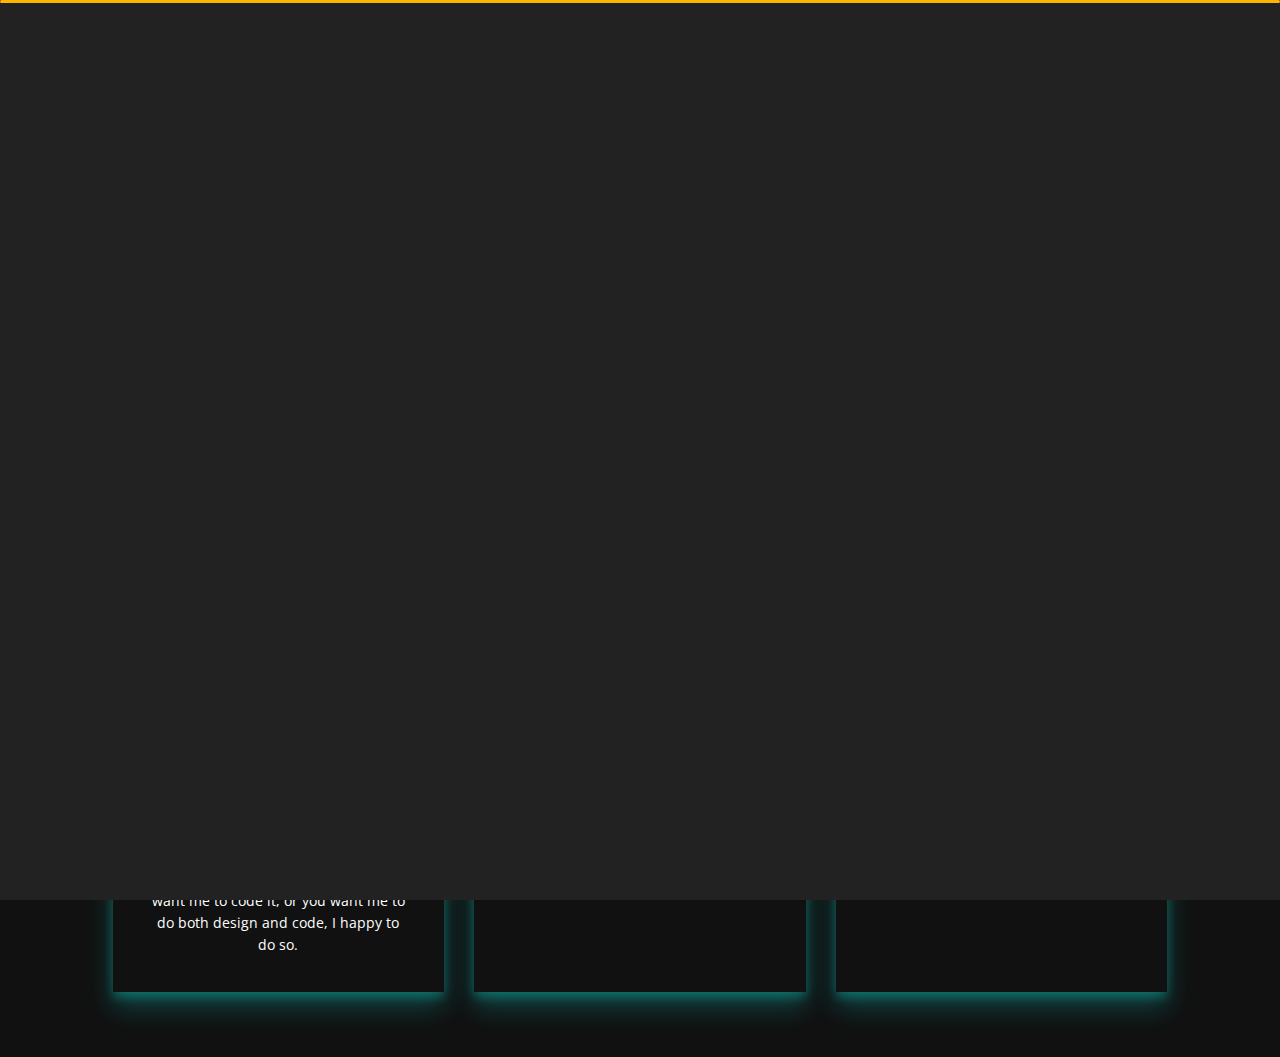
<file: service.html>
﻿<!DOCTYPE html>
<html lang="en">


<head> 
    <meta charset="utf-8">
    <title> Shaiful Islam </title>
    <meta name="viewport" content="width=device-width, initial-scale=1">
    <meta name="description" content="Shaiful islam is a web-developer based in Dhaka,Bangladesh."/>
    <link rel="shortcut icon" type="image/png" href="img/favicon.png"/>

    <!-- Template Google Fonts -->
    <link href="https://fonts.googleapis.com/css?family=Poppins:400,400i,500,500i,600,600i,700,700i,800,800i,900,900i" rel="stylesheet">
    <link href="https://fonts.googleapis.com/css?family=Open+Sans:300,400,400i,600,600i,700" rel="stylesheet">

    <!-- Template CSS Files -->
    <link href="css/bootstrap.min.css" rel="stylesheet">
    <link href="css/preloader.min.css" rel="stylesheet">
    <link href="css/circle.css" rel="stylesheet">
    <link href="css/font-awesome.min.css" rel="stylesheet">
    <link href="css/fm.revealator.jquery.min.css" rel="stylesheet">
    <link href="css/style.css" rel="stylesheet">

    <!-- CSS Skin File -->
    <link href="css/skins/yellow.css" rel="stylesheet">

    <!-- Modernizr JS File -->
    <script src="js/modernizr.custom.js"></script>
</head>

<body class="service">

<!-- Header Starts -->
<header class="header" id="navbar-collapse-toggle">
    <!-- Fixed Navigation Starts -->
    <ul class="icon-menu d-none d-lg-block revealator-slideup revealator-once revealator-delay1">
        <li class="icon-box">
            <i class="fa fa-home"></i>
            <a href="index.html">
                <h2>Home</h2>
            </a>
        </li>
        <li class="icon-box">
            <i class="fa fa-user"></i>
            <a href="about.html">
                <h2>About</h2>
            </a>
        </li>
        <li class="icon-box">
            <i class="fa fa-briefcase"></i>
            <a href="portfolio.html">
                <h2>Portfolio</h2>
            </a>
        </li>
        <li class="icon-box">
            <i class="fa fa-envelope-open"></i>
            <a href="contact.html">
                <h2>Contact</h2>
            </a>
        </li> 
        <li class="icon-box active">
            <i class="fa fa-cog"></i>
            <a href="service.html">
                <h2>Service</h2>
            </a>
        </li>
    </ul>
    <!-- Fixed Navigation Ends -->
    <!-- Mobile Menu Starts -->
    <nav role="navigation" class="d-block d-lg-none">
        <div id="menuToggle">
            <input type="checkbox" />
            <span></span>
            <span></span>
            <span></span>
            <ul class="list-unstyled" id="menu">
                <li><a href="index.html"><i class="fa fa-home"></i><span>Home</span></a></li>
                <li><a href="about.html"><i class="fa fa-user"></i><span>About</span></a></li>
                <li><a href="portfolio.html"><i class="fa fa-folder-open"></i><span>Portfolio</span></a></li>
                <li><a href="contact.html"><i class="fa fa-envelope-open"></i><span>Contact</span></a></li>
                <li class="active"><a href="service.html"><i class="fa fa-cog"></i><span>Service</span></a></li>
            </ul>
        </div>
    </nav>
    <!-- Mobile Menu Ends -->
</header> 
<!-- Header Ends -->
<!-- Page Title Starts -->
<section class="title-section text-left text-sm-center revealator-slideup revealator-once revealator-delay1">
    <h1>my <span>service</span></h1>
    <span class="title-bg">Services</span>
</section>
<!-- Page Title Ends -->
<!-- Main Content Starts -->
<section class="main-content revealator-slideup revealator-once revealator-delay1">
    <div class="container">
        <!-- Articles Starts -->
        <div class="row">
            <!-- Article Starts -->

            <div class="col-md-4 col-sm-12 col-xs-12"> 
                <div class="mainbodycontent tack text-center ">
                    <i class="fa fa-thumb-tack aria-hidden="true"></i>
                    <h3>UX Research</h3>
                    <p>It’s important to research deeply for the product you want to build. I help in that by defining the user audience, working on user stories, competitive analysis and much more.</p>
                </div>
            </div>
            
            <div class="col-md-4 col-sm-12 col-xs-12">
                <div class="mainbodycontent comments text-center ">
                    <i class="fa fa-comments aria-hidden="true"></i>
                    <h3>UX Auditing</h3>
                    <p>If you are unsure of how your app behaves, I can help by doing a detailed UX audit that will highlight most of the issues in your product. From there, I can take it further and fix all issues.<br> I leverage the concept of mobile-first design. Through my work, I focus on designing an experience that works across different screen sizes.</p>
                </div>
            </div>

            <div class="col-md-4 col-sm-12 col-xs-12">
                <div class="mainbodycontent laptop text-center ">
                    <i class="fa fa-laptop  aria-hidden="true"></i>
                    <h3>UX Consultation</h3>
                    <p>If you don’t know what kind of service to request from me, don’t worry. I can help and see what fits your business and your budget.</p>
                </div>
            </div>

            <div class="col-md-4 col-sm-12 col-xs-12">
                <div class="mainbodycontent Multi text-center ">
                    <i class="fa fa-th aria-hidden="true"></i>
                    <h3>Front End Development</h3>
                    <p>I am Front End masters with a deep focus on HTML, CSS, jQuery, Bootstrap , JavaScript ,Material Design Lite. The result of my work is a responsive, accessible, and performant websites. Either you have the design ready and want me to code it, or you want me to do both design and code, I happy to do so.</p>
                </div>
            </div>
 
            <div class="col-md-4 col-sm-12 col-xs-12">
                <div class="mainbodycontent text-center ">
                    <i class="fa fa-users aria-hidden="true"></i>
                    <h3>Back End Development</h3>
                    <p>Development of dynamic and engaging web functionality and E-Commerce using JavaScript , PHP , scripting languages and FrameWorks of Laravel ,also WordPress</p>
                </div>
            </div>

            <div class="col-md-4 col-sm-12 col-xs-12">
                <div class="mainbodycontent usd text-center ">
                    <i class="fa fa-usd aria-hidden="true"></i>
                    <h3>Mobile Apps Design</h3>
                    <p>To reach more customers and the goals of your business, a mobile application is necessary these days. I will work on the app design from scratch to final tested prototype.</p>
                </div>
            </div>

            <!-- Article Ends -->
        </div>
        <!-- Articles Ends -->
    </div>

</section>

<!-- Template JS Files -->
<script src="js/jquery-3.5.0.min.js"></script>
<script src="js/preloader.min.js"></script>
<script src="js/fm.revealator.jquery.min.js"></script>
<script src="js/imagesloaded.pkgd.min.js"></script>
<script src="js/masonry.pkgd.min.js"></script>
<script src="js/classie.js"></script>
<script src="js/cbpGridGallery.js"></script>
<script src="js/jquery.hoverdir.js"></script>
<script src="js/popper.min.js"></script>
<script src="js/bootstrap.js"></script>
<script src="js/custom.js"></script>

</body>


</html>
</file>
<file: css/circle.css>
.rect-auto,
.c100.p51 .slice,
.c100.p52 .slice,
.c100.p53 .slice,
.c100.p54 .slice,
.c100.p55 .slice,
.c100.p56 .slice,
.c100.p57 .slice,
.c100.p58 .slice,
.c100.p59 .slice,
.c100.p60 .slice,
.c100.p61 .slice,
.c100.p62 .slice,
.c100.p63 .slice,
.c100.p64 .slice,
.c100.p65 .slice,
.c100.p66 .slice,
.c100.p67 .slice,
.c100.p68 .slice,
.c100.p69 .slice,
.c100.p70 .slice,
.c100.p71 .slice,
.c100.p72 .slice,
.c100.p73 .slice,
.c100.p74 .slice,
.c100.p75 .slice,
.c100.p76 .slice,
.c100.p77 .slice,
.c100.p78 .slice,
.c100.p79 .slice,
.c100.p80 .slice,
.c100.p81 .slice,
.c100.p82 .slice,
.c100.p83 .slice,
.c100.p84 .slice,
.c100.p85 .slice,
.c100.p86 .slice,
.c100.p87 .slice,
.c100.p88 .slice,
.c100.p89 .slice,
.c100.p90 .slice,
.c100.p91 .slice,
.c100.p92 .slice,
.c100.p93 .slice,
.c100.p94 .slice,
.c100.p95 .slice,
.c100.p96 .slice,
.c100.p97 .slice,
.c100.p98 .slice,
.c100.p99 .slice,
.c100.p100 .slice {
  clip: rect(auto, auto, auto, auto);
}
.pie,
.c100 .bar,
.c100.p51 .fill,
.c100.p52 .fill,
.c100.p53 .fill,
.c100.p54 .fill,
.c100.p55 .fill,
.c100.p56 .fill,
.c100.p57 .fill,
.c100.p58 .fill,
.c100.p59 .fill,
.c100.p60 .fill,
.c100.p61 .fill,
.c100.p62 .fill,
.c100.p63 .fill,
.c100.p64 .fill,
.c100.p65 .fill,
.c100.p66 .fill,
.c100.p67 .fill,
.c100.p68 .fill,
.c100.p69 .fill,
.c100.p70 .fill,
.c100.p71 .fill,
.c100.p72 .fill,
.c100.p73 .fill,
.c100.p74 .fill,
.c100.p75 .fill,
.c100.p76 .fill,
.c100.p77 .fill,
.c100.p78 .fill,
.c100.p79 .fill,
.c100.p80 .fill,
.c100.p81 .fill,
.c100.p82 .fill,
.c100.p83 .fill,
.c100.p84 .fill,
.c100.p85 .fill,
.c100.p86 .fill,
.c100.p87 .fill,
.c100.p88 .fill,
.c100.p89 .fill,
.c100.p90 .fill,
.c100.p91 .fill,
.c100.p92 .fill,
.c100.p93 .fill,
.c100.p94 .fill,
.c100.p95 .fill,
.c100.p96 .fill,
.c100.p97 .fill,
.c100.p98 .fill,
.c100.p99 .fill,
.c100.p100 .fill {
  position: absolute;
  border: 0.08em solid #307bbb;
  width: 0.84em;
  height: 0.84em;
  clip: rect(0em, 0.5em, 1em, 0em);
  border-radius: 50%;
  -webkit-transform: rotate(0deg);
  -moz-transform: rotate(0deg);
  -ms-transform: rotate(0deg);
  -o-transform: rotate(0deg);
  transform: rotate(0deg);
}
.pie-fill,
.c100.p51 .bar:after,
.c100.p51 .fill,
.c100.p52 .bar:after,
.c100.p52 .fill,
.c100.p53 .bar:after,
.c100.p53 .fill,
.c100.p54 .bar:after,
.c100.p54 .fill,
.c100.p55 .bar:after,
.c100.p55 .fill,
.c100.p56 .bar:after,
.c100.p56 .fill,
.c100.p57 .bar:after,
.c100.p57 .fill,
.c100.p58 .bar:after,
.c100.p58 .fill,
.c100.p59 .bar:after,
.c100.p59 .fill,
.c100.p60 .bar:after,
.c100.p60 .fill,
.c100.p61 .bar:after,
.c100.p61 .fill,
.c100.p62 .bar:after,
.c100.p62 .fill,
.c100.p63 .bar:after,
.c100.p63 .fill,
.c100.p64 .bar:after,
.c100.p64 .fill,
.c100.p65 .bar:after,
.c100.p65 .fill,
.c100.p66 .bar:after,
.c100.p66 .fill,
.c100.p67 .bar:after,
.c100.p67 .fill,
.c100.p68 .bar:after,
.c100.p68 .fill,
.c100.p69 .bar:after,
.c100.p69 .fill,
.c100.p70 .bar:after,
.c100.p70 .fill,
.c100.p71 .bar:after,
.c100.p71 .fill,
.c100.p72 .bar:after,
.c100.p72 .fill,
.c100.p73 .bar:after,
.c100.p73 .fill,
.c100.p74 .bar:after,
.c100.p74 .fill,
.c100.p75 .bar:after,
.c100.p75 .fill,
.c100.p76 .bar:after,
.c100.p76 .fill,
.c100.p77 .bar:after,
.c100.p77 .fill,
.c100.p78 .bar:after,
.c100.p78 .fill,
.c100.p79 .bar:after,
.c100.p79 .fill,
.c100.p80 .bar:after,
.c100.p80 .fill,
.c100.p81 .bar:after,
.c100.p81 .fill,
.c100.p82 .bar:after,
.c100.p82 .fill,
.c100.p83 .bar:after,
.c100.p83 .fill,
.c100.p84 .bar:after,
.c100.p84 .fill,
.c100.p85 .bar:after,
.c100.p85 .fill,
.c100.p86 .bar:after,
.c100.p86 .fill,
.c100.p87 .bar:after,
.c100.p87 .fill,
.c100.p88 .bar:after,
.c100.p88 .fill,
.c100.p89 .bar:after,
.c100.p89 .fill,
.c100.p90 .bar:after,
.c100.p90 .fill,
.c100.p91 .bar:after,
.c100.p91 .fill,
.c100.p92 .bar:after,
.c100.p92 .fill,
.c100.p93 .bar:after,
.c100.p93 .fill,
.c100.p94 .bar:after,
.c100.p94 .fill,
.c100.p95 .bar:after,
.c100.p95 .fill,
.c100.p96 .bar:after,
.c100.p96 .fill,
.c100.p97 .bar:after,
.c100.p97 .fill,
.c100.p98 .bar:after,
.c100.p98 .fill,
.c100.p99 .bar:after,
.c100.p99 .fill,
.c100.p100 .bar:after,
.c100.p100 .fill {
  -webkit-transform: rotate(180deg);
  -moz-transform: rotate(180deg);
  -ms-transform: rotate(180deg);
  -o-transform: rotate(180deg);
  transform: rotate(180deg);
}
.c100 {
  position: relative;
  font-size: 120px;
  width: 1em;
  height: 1em;
  border-radius: 50%;
  float: left;
  margin: 0 0.1em 0.1em 0;
  background-color: #cccccc;
}
.c100 *,
.c100 *:before,
.c100 *:after {
  -webkit-box-sizing: content-box;
  -moz-box-sizing: content-box;
  box-sizing: content-box;
}
.c100.center {
  float: none;
  margin: 0 auto;
}
.c100.big {
  font-size: 240px;
}
.c100.small {
  font-size: 80px;
}
.c100 > span {
  position: absolute;
  width: 100%;
  z-index: 1;
  left: 0;
  top: 0;
  width: 5em;
  line-height: 5em;
  font-size: 0.2em;
  color: #cccccc;
  display: block;
  text-align: center;
  white-space: nowrap;
  -webkit-transition-property: all;
  -moz-transition-property: all;
  -o-transition-property: all;
  transition-property: all;
  -webkit-transition-duration: 0.2s;
  -moz-transition-duration: 0.2s;
  -o-transition-duration: 0.2s;
  transition-duration: 0.2s;
  -webkit-transition-timing-function: ease-out;
  -moz-transition-timing-function: ease-out;
  -o-transition-timing-function: ease-out;
  transition-timing-function: ease-out;
}
.c100:after {
  position: absolute;
  top: 0.08em;
  left: 0.08em;
  display: block;
  content: " ";
  border-radius: 50%;
  background-color: #f5f5f5;
  width: 0.84em;
  height: 0.84em;
  -webkit-transition-property: all;
  -moz-transition-property: all;
  -o-transition-property: all;
  transition-property: all;
  -webkit-transition-duration: 0.2s;
  -moz-transition-duration: 0.2s;
  -o-transition-duration: 0.2s;
  transition-duration: 0.2s;
  -webkit-transition-timing-function: ease-in;
  -moz-transition-timing-function: ease-in;
  -o-transition-timing-function: ease-in;
  transition-timing-function: ease-in;
}
.c100 .slice {
  position: absolute;
  width: 1em;
  height: 1em;
  clip: rect(0em, 1em, 1em, 0.5em);
}
.c100.p1 .bar {
  -webkit-transform: rotate(3.6deg);
  -moz-transform: rotate(3.6deg);
  -ms-transform: rotate(3.6deg);
  -o-transform: rotate(3.6deg);
  transform: rotate(3.6deg);
}
.c100.p2 .bar {
  -webkit-transform: rotate(7.2deg);
  -moz-transform: rotate(7.2deg);
  -ms-transform: rotate(7.2deg);
  -o-transform: rotate(7.2deg);
  transform: rotate(7.2deg);
}
.c100.p3 .bar {
  -webkit-transform: rotate(10.8deg);
  -moz-transform: rotate(10.8deg);
  -ms-transform: rotate(10.8deg);
  -o-transform: rotate(10.8deg);
  transform: rotate(10.8deg);
}
.c100.p4 .bar {
  -webkit-transform: rotate(14.4deg);
  -moz-transform: rotate(14.4deg);
  -ms-transform: rotate(14.4deg);
  -o-transform: rotate(14.4deg);
  transform: rotate(14.4deg);
}
.c100.p5 .bar {
  -webkit-transform: rotate(18deg);
  -moz-transform: rotate(18deg);
  -ms-transform: rotate(18deg);
  -o-transform: rotate(18deg);
  transform: rotate(18deg);
}
.c100.p6 .bar {
  -webkit-transform: rotate(21.6deg);
  -moz-transform: rotate(21.6deg);
  -ms-transform: rotate(21.6deg);
  -o-transform: rotate(21.6deg);
  transform: rotate(21.6deg);
}
.c100.p7 .bar {
  -webkit-transform: rotate(25.2deg);
  -moz-transform: rotate(25.2deg);
  -ms-transform: rotate(25.2deg);
  -o-transform: rotate(25.2deg);
  transform: rotate(25.2deg);
}
.c100.p8 .bar {
  -webkit-transform: rotate(28.8deg);
  -moz-transform: rotate(28.8deg);
  -ms-transform: rotate(28.8deg);
  -o-transform: rotate(28.8deg);
  transform: rotate(28.8deg);
}
.c100.p9 .bar {
  -webkit-transform: rotate(32.4deg);
  -moz-transform: rotate(32.4deg);
  -ms-transform: rotate(32.4deg);
  -o-transform: rotate(32.4deg);
  transform: rotate(32.4deg);
}
.c100.p10 .bar {
  -webkit-transform: rotate(36deg);
  -moz-transform: rotate(36deg);
  -ms-transform: rotate(36deg);
  -o-transform: rotate(36deg);
  transform: rotate(36deg);
}
.c100.p11 .bar {
  -webkit-transform: rotate(39.6deg);
  -moz-transform: rotate(39.6deg);
  -ms-transform: rotate(39.6deg);
  -o-transform: rotate(39.6deg);
  transform: rotate(39.6deg);
}
.c100.p12 .bar {
  -webkit-transform: rotate(43.2deg);
  -moz-transform: rotate(43.2deg);
  -ms-transform: rotate(43.2deg);
  -o-transform: rotate(43.2deg);
  transform: rotate(43.2deg);
}
.c100.p13 .bar {
  -webkit-transform: rotate(46.800000000000004deg);
  -moz-transform: rotate(46.800000000000004deg);
  -ms-transform: rotate(46.800000000000004deg);
  -o-transform: rotate(46.800000000000004deg);
  transform: rotate(46.800000000000004deg);
}
.c100.p14 .bar {
  -webkit-transform: rotate(50.4deg);
  -moz-transform: rotate(50.4deg);
  -ms-transform: rotate(50.4deg);
  -o-transform: rotate(50.4deg);
  transform: rotate(50.4deg);
}
.c100.p15 .bar {
  -webkit-transform: rotate(54deg);
  -moz-transform: rotate(54deg);
  -ms-transform: rotate(54deg);
  -o-transform: rotate(54deg);
  transform: rotate(54deg);
}
.c100.p16 .bar {
  -webkit-transform: rotate(57.6deg);
  -moz-transform: rotate(57.6deg);
  -ms-transform: rotate(57.6deg);
  -o-transform: rotate(57.6deg);
  transform: rotate(57.6deg);
}
.c100.p17 .bar {
  -webkit-transform: rotate(61.2deg);
  -moz-transform: rotate(61.2deg);
  -ms-transform: rotate(61.2deg);
  -o-transform: rotate(61.2deg);
  transform: rotate(61.2deg);
}
.c100.p18 .bar {
  -webkit-transform: rotate(64.8deg);
  -moz-transform: rotate(64.8deg);
  -ms-transform: rotate(64.8deg);
  -o-transform: rotate(64.8deg);
  transform: rotate(64.8deg);
}
.c100.p19 .bar {
  -webkit-transform: rotate(68.4deg);
  -moz-transform: rotate(68.4deg);
  -ms-transform: rotate(68.4deg);
  -o-transform: rotate(68.4deg);
  transform: rotate(68.4deg);
}
.c100.p20 .bar {
  -webkit-transform: rotate(72deg);
  -moz-transform: rotate(72deg);
  -ms-transform: rotate(72deg);
  -o-transform: rotate(72deg);
  transform: rotate(72deg);
}
.c100.p21 .bar {
  -webkit-transform: rotate(75.60000000000001deg);
  -moz-transform: rotate(75.60000000000001deg);
  -ms-transform: rotate(75.60000000000001deg);
  -o-transform: rotate(75.60000000000001deg);
  transform: rotate(75.60000000000001deg);
}
.c100.p22 .bar {
  -webkit-transform: rotate(79.2deg);
  -moz-transform: rotate(79.2deg);
  -ms-transform: rotate(79.2deg);
  -o-transform: rotate(79.2deg);
  transform: rotate(79.2deg);
}
.c100.p23 .bar {
  -webkit-transform: rotate(82.8deg);
  -moz-transform: rotate(82.8deg);
  -ms-transform: rotate(82.8deg);
  -o-transform: rotate(82.8deg);
  transform: rotate(82.8deg);
}
.c100.p24 .bar {
  -webkit-transform: rotate(86.4deg);
  -moz-transform: rotate(86.4deg);
  -ms-transform: rotate(86.4deg);
  -o-transform: rotate(86.4deg);
  transform: rotate(86.4deg);
}
.c100.p25 .bar {
  -webkit-transform: rotate(90deg);
  -moz-transform: rotate(90deg);
  -ms-transform: rotate(90deg);
  -o-transform: rotate(90deg);
  transform: rotate(90deg);
}
.c100.p26 .bar {
  -webkit-transform: rotate(93.60000000000001deg);
  -moz-transform: rotate(93.60000000000001deg);
  -ms-transform: rotate(93.60000000000001deg);
  -o-transform: rotate(93.60000000000001deg);
  transform: rotate(93.60000000000001deg);
}
.c100.p27 .bar {
  -webkit-transform: rotate(97.2deg);
  -moz-transform: rotate(97.2deg);
  -ms-transform: rotate(97.2deg);
  -o-transform: rotate(97.2deg);
  transform: rotate(97.2deg);
}
.c100.p28 .bar {
  -webkit-transform: rotate(100.8deg);
  -moz-transform: rotate(100.8deg);
  -ms-transform: rotate(100.8deg);
  -o-transform: rotate(100.8deg);
  transform: rotate(100.8deg);
}
.c100.p29 .bar {
  -webkit-transform: rotate(104.4deg);
  -moz-transform: rotate(104.4deg);
  -ms-transform: rotate(104.4deg);
  -o-transform: rotate(104.4deg);
  transform: rotate(104.4deg);
}
.c100.p30 .bar {
  -webkit-transform: rotate(108deg);
  -moz-transform: rotate(108deg);
  -ms-transform: rotate(108deg);
  -o-transform: rotate(108deg);
  transform: rotate(108deg);
}
.c100.p31 .bar {
  -webkit-transform: rotate(111.60000000000001deg);
  -moz-transform: rotate(111.60000000000001deg);
  -ms-transform: rotate(111.60000000000001deg);
  -o-transform: rotate(111.60000000000001deg);
  transform: rotate(111.60000000000001deg);
}
.c100.p32 .bar {
  -webkit-transform: rotate(115.2deg);
  -moz-transform: rotate(115.2deg);
  -ms-transform: rotate(115.2deg);
  -o-transform: rotate(115.2deg);
  transform: rotate(115.2deg);
}
.c100.p33 .bar {
  -webkit-transform: rotate(118.8deg);
  -moz-transform: rotate(118.8deg);
  -ms-transform: rotate(118.8deg);
  -o-transform: rotate(118.8deg);
  transform: rotate(118.8deg);
}
.c100.p34 .bar {
  -webkit-transform: rotate(122.4deg);
  -moz-transform: rotate(122.4deg);
  -ms-transform: rotate(122.4deg);
  -o-transform: rotate(122.4deg);
  transform: rotate(122.4deg);
}
.c100.p35 .bar {
  -webkit-transform: rotate(126deg);
  -moz-transform: rotate(126deg);
  -ms-transform: rotate(126deg);
  -o-transform: rotate(126deg);
  transform: rotate(126deg);
}
.c100.p36 .bar {
  -webkit-transform: rotate(129.6deg);
  -moz-transform: rotate(129.6deg);
  -ms-transform: rotate(129.6deg);
  -o-transform: rotate(129.6deg);
  transform: rotate(129.6deg);
}
.c100.p37 .bar {
  -webkit-transform: rotate(133.20000000000002deg);
  -moz-transform: rotate(133.20000000000002deg);
  -ms-transform: rotate(133.20000000000002deg);
  -o-transform: rotate(133.20000000000002deg);
  transform: rotate(133.20000000000002deg);
}
.c100.p38 .bar {
  -webkit-transform: rotate(136.8deg);
  -moz-transform: rotate(136.8deg);
  -ms-transform: rotate(136.8deg);
  -o-transform: rotate(136.8deg);
  transform: rotate(136.8deg);
}
.c100.p39 .bar {
  -webkit-transform: rotate(140.4deg);
  -moz-transform: rotate(140.4deg);
  -ms-transform: rotate(140.4deg);
  -o-transform: rotate(140.4deg);
  transform: rotate(140.4deg);
}
.c100.p40 .bar {
  -webkit-transform: rotate(144deg);
  -moz-transform: rotate(144deg);
  -ms-transform: rotate(144deg);
  -o-transform: rotate(144deg);
  transform: rotate(144deg);
}
.c100.p41 .bar {
  -webkit-transform: rotate(147.6deg);
  -moz-transform: rotate(147.6deg);
  -ms-transform: rotate(147.6deg);
  -o-transform: rotate(147.6deg);
  transform: rotate(147.6deg);
}
.c100.p42 .bar {
  -webkit-transform: rotate(151.20000000000002deg);
  -moz-transform: rotate(151.20000000000002deg);
  -ms-transform: rotate(151.20000000000002deg);
  -o-transform: rotate(151.20000000000002deg);
  transform: rotate(151.20000000000002deg);
}
.c100.p43 .bar {
  -webkit-transform: rotate(154.8deg);
  -moz-transform: rotate(154.8deg);
  -ms-transform: rotate(154.8deg);
  -o-transform: rotate(154.8deg);
  transform: rotate(154.8deg);
}
.c100.p44 .bar {
  -webkit-transform: rotate(158.4deg);
  -moz-transform: rotate(158.4deg);
  -ms-transform: rotate(158.4deg);
  -o-transform: rotate(158.4deg);
  transform: rotate(158.4deg);
}
.c100.p45 .bar {
  -webkit-transform: rotate(162deg);
  -moz-transform: rotate(162deg);
  -ms-transform: rotate(162deg);
  -o-transform: rotate(162deg);
  transform: rotate(162deg);
}
.c100.p46 .bar {
  -webkit-transform: rotate(165.6deg);
  -moz-transform: rotate(165.6deg);
  -ms-transform: rotate(165.6deg);
  -o-transform: rotate(165.6deg);
  transform: rotate(165.6deg);
}
.c100.p47 .bar {
  -webkit-transform: rotate(169.20000000000002deg);
  -moz-transform: rotate(169.20000000000002deg);
  -ms-transform: rotate(169.20000000000002deg);
  -o-transform: rotate(169.20000000000002deg);
  transform: rotate(169.20000000000002deg);
}
.c100.p48 .bar {
  -webkit-transform: rotate(172.8deg);
  -moz-transform: rotate(172.8deg);
  -ms-transform: rotate(172.8deg);
  -o-transform: rotate(172.8deg);
  transform: rotate(172.8deg);
}
.c100.p49 .bar {
  -webkit-transform: rotate(176.4deg);
  -moz-transform: rotate(176.4deg);
  -ms-transform: rotate(176.4deg);
  -o-transform: rotate(176.4deg);
  transform: rotate(176.4deg);
}
.c100.p50 .bar {
  -webkit-transform: rotate(180deg);
  -moz-transform: rotate(180deg);
  -ms-transform: rotate(180deg);
  -o-transform: rotate(180deg);
  transform: rotate(180deg);
}
.c100.p51 .bar {
  -webkit-transform: rotate(183.6deg);
  -moz-transform: rotate(183.6deg);
  -ms-transform: rotate(183.6deg);
  -o-transform: rotate(183.6deg);
  transform: rotate(183.6deg);
}
.c100.p52 .bar {
  -webkit-transform: rotate(187.20000000000002deg);
  -moz-transform: rotate(187.20000000000002deg);
  -ms-transform: rotate(187.20000000000002deg);
  -o-transform: rotate(187.20000000000002deg);
  transform: rotate(187.20000000000002deg);
}
.c100.p53 .bar {
  -webkit-transform: rotate(190.8deg);
  -moz-transform: rotate(190.8deg);
  -ms-transform: rotate(190.8deg);
  -o-transform: rotate(190.8deg);
  transform: rotate(190.8deg);
}
.c100.p54 .bar {
  -webkit-transform: rotate(194.4deg);
  -moz-transform: rotate(194.4deg);
  -ms-transform: rotate(194.4deg);
  -o-transform: rotate(194.4deg);
  transform: rotate(194.4deg);
}
.c100.p55 .bar {
  -webkit-transform: rotate(198deg);
  -moz-transform: rotate(198deg);
  -ms-transform: rotate(198deg);
  -o-transform: rotate(198deg);
  transform: rotate(198deg);
}
.c100.p56 .bar {
  -webkit-transform: rotate(201.6deg);
  -moz-transform: rotate(201.6deg);
  -ms-transform: rotate(201.6deg);
  -o-transform: rotate(201.6deg);
  transform: rotate(201.6deg);
}
.c100.p57 .bar {
  -webkit-transform: rotate(205.20000000000002deg);
  -moz-transform: rotate(205.20000000000002deg);
  -ms-transform: rotate(205.20000000000002deg);
  -o-transform: rotate(205.20000000000002deg);
  transform: rotate(205.20000000000002deg);
}
.c100.p58 .bar {
  -webkit-transform: rotate(208.8deg);
  -moz-transform: rotate(208.8deg);
  -ms-transform: rotate(208.8deg);
  -o-transform: rotate(208.8deg);
  transform: rotate(208.8deg);
}
.c100.p59 .bar {
  -webkit-transform: rotate(212.4deg);
  -moz-transform: rotate(212.4deg);
  -ms-transform: rotate(212.4deg);
  -o-transform: rotate(212.4deg);
  transform: rotate(212.4deg);
}
.c100.p60 .bar {
  -webkit-transform: rotate(216deg);
  -moz-transform: rotate(216deg);
  -ms-transform: rotate(216deg);
  -o-transform: rotate(216deg);
  transform: rotate(216deg);
}
.c100.p61 .bar {
  -webkit-transform: rotate(219.6deg);
  -moz-transform: rotate(219.6deg);
  -ms-transform: rotate(219.6deg);
  -o-transform: rotate(219.6deg);
  transform: rotate(219.6deg);
}
.c100.p62 .bar {
  -webkit-transform: rotate(223.20000000000002deg);
  -moz-transform: rotate(223.20000000000002deg);
  -ms-transform: rotate(223.20000000000002deg);
  -o-transform: rotate(223.20000000000002deg);
  transform: rotate(223.20000000000002deg);
}
.c100.p63 .bar {
  -webkit-transform: rotate(226.8deg);
  -moz-transform: rotate(226.8deg);
  -ms-transform: rotate(226.8deg);
  -o-transform: rotate(226.8deg);
  transform: rotate(226.8deg);
}
.c100.p64 .bar {
  -webkit-transform: rotate(230.4deg);
  -moz-transform: rotate(230.4deg);
  -ms-transform: rotate(230.4deg);
  -o-transform: rotate(230.4deg);
  transform: rotate(230.4deg);
}
.c100.p65 .bar {
  -webkit-transform: rotate(234deg);
  -moz-transform: rotate(234deg);
  -ms-transform: rotate(234deg);
  -o-transform: rotate(234deg);
  transform: rotate(234deg);
}
.c100.p66 .bar {
  -webkit-transform: rotate(237.6deg);
  -moz-transform: rotate(237.6deg);
  -ms-transform: rotate(237.6deg);
  -o-transform: rotate(237.6deg);
  transform: rotate(237.6deg);
}
.c100.p67 .bar {
  -webkit-transform: rotate(241.20000000000002deg);
  -moz-transform: rotate(241.20000000000002deg);
  -ms-transform: rotate(241.20000000000002deg);
  -o-transform: rotate(241.20000000000002deg);
  transform: rotate(241.20000000000002deg);
}
.c100.p68 .bar {
  -webkit-transform: rotate(244.8deg);
  -moz-transform: rotate(244.8deg);
  -ms-transform: rotate(244.8deg);
  -o-transform: rotate(244.8deg);
  transform: rotate(244.8deg);
}
.c100.p69 .bar {
  -webkit-transform: rotate(248.4deg);
  -moz-transform: rotate(248.4deg);
  -ms-transform: rotate(248.4deg);
  -o-transform: rotate(248.4deg);
  transform: rotate(248.4deg);
}
.c100.p70 .bar {
  -webkit-transform: rotate(252deg);
  -moz-transform: rotate(252deg);
  -ms-transform: rotate(252deg);
  -o-transform: rotate(252deg);
  transform: rotate(252deg);
}
.c100.p71 .bar {
  -webkit-transform: rotate(255.6deg);
  -moz-transform: rotate(255.6deg);
  -ms-transform: rotate(255.6deg);
  -o-transform: rotate(255.6deg);
  transform: rotate(255.6deg);
}
.c100.p72 .bar {
  -webkit-transform: rotate(259.2deg);
  -moz-transform: rotate(259.2deg);
  -ms-transform: rotate(259.2deg);
  -o-transform: rotate(259.2deg);
  transform: rotate(259.2deg);
}
.c100.p73 .bar {
  -webkit-transform: rotate(262.8deg);
  -moz-transform: rotate(262.8deg);
  -ms-transform: rotate(262.8deg);
  -o-transform: rotate(262.8deg);
  transform: rotate(262.8deg);
}
.c100.p74 .bar {
  -webkit-transform: rotate(266.40000000000003deg);
  -moz-transform: rotate(266.40000000000003deg);
  -ms-transform: rotate(266.40000000000003deg);
  -o-transform: rotate(266.40000000000003deg);
  transform: rotate(266.40000000000003deg);
}
.c100.p75 .bar {
  -webkit-transform: rotate(270deg);
  -moz-transform: rotate(270deg);
  -ms-transform: rotate(270deg);
  -o-transform: rotate(270deg);
  transform: rotate(270deg);
}
.c100.p76 .bar {
  -webkit-transform: rotate(273.6deg);
  -moz-transform: rotate(273.6deg);
  -ms-transform: rotate(273.6deg);
  -o-transform: rotate(273.6deg);
  transform: rotate(273.6deg);
}
.c100.p77 .bar {
  -webkit-transform: rotate(277.2deg);
  -moz-transform: rotate(277.2deg);
  -ms-transform: rotate(277.2deg);
  -o-transform: rotate(277.2deg);
  transform: rotate(277.2deg);
}
.c100.p78 .bar {
  -webkit-transform: rotate(280.8deg);
  -moz-transform: rotate(280.8deg);
  -ms-transform: rotate(280.8deg);
  -o-transform: rotate(280.8deg);
  transform: rotate(280.8deg);
}
.c100.p79 .bar {
  -webkit-transform: rotate(284.40000000000003deg);
  -moz-transform: rotate(284.40000000000003deg);
  -ms-transform: rotate(284.40000000000003deg);
  -o-transform: rotate(284.40000000000003deg);
  transform: rotate(284.40000000000003deg);
}
.c100.p80 .bar {
  -webkit-transform: rotate(288deg);
  -moz-transform: rotate(288deg);
  -ms-transform: rotate(288deg);
  -o-transform: rotate(288deg);
  transform: rotate(288deg);
}
.c100.p81 .bar {
  -webkit-transform: rotate(291.6deg);
  -moz-transform: rotate(291.6deg);
  -ms-transform: rotate(291.6deg);
  -o-transform: rotate(291.6deg);
  transform: rotate(291.6deg);
}
.c100.p82 .bar {
  -webkit-transform: rotate(295.2deg);
  -moz-transform: rotate(295.2deg);
  -ms-transform: rotate(295.2deg);
  -o-transform: rotate(295.2deg);
  transform: rotate(295.2deg);
}
.c100.p83 .bar {
  -webkit-transform: rotate(298.8deg);
  -moz-transform: rotate(298.8deg);
  -ms-transform: rotate(298.8deg);
  -o-transform: rotate(298.8deg);
  transform: rotate(298.8deg);
}
.c100.p84 .bar {
  -webkit-transform: rotate(302.40000000000003deg);
  -moz-transform: rotate(302.40000000000003deg);
  -ms-transform: rotate(302.40000000000003deg);
  -o-transform: rotate(302.40000000000003deg);
  transform: rotate(302.40000000000003deg);
}
.c100.p85 .bar {
  -webkit-transform: rotate(306deg);
  -moz-transform: rotate(306deg);
  -ms-transform: rotate(306deg);
  -o-transform: rotate(306deg);
  transform: rotate(306deg);
}
.c100.p86 .bar {
  -webkit-transform: rotate(309.6deg);
  -moz-transform: rotate(309.6deg);
  -ms-transform: rotate(309.6deg);
  -o-transform: rotate(309.6deg);
  transform: rotate(309.6deg);
}
.c100.p87 .bar {
  -webkit-transform: rotate(313.2deg);
  -moz-transform: rotate(313.2deg);
  -ms-transform: rotate(313.2deg);
  -o-transform: rotate(313.2deg);
  transform: rotate(313.2deg);
}
.c100.p88 .bar {
  -webkit-transform: rotate(316.8deg);
  -moz-transform: rotate(316.8deg);
  -ms-transform: rotate(316.8deg);
  -o-transform: rotate(316.8deg);
  transform: rotate(316.8deg);
}
.c100.p89 .bar {
  -webkit-transform: rotate(320.40000000000003deg);
  -moz-transform: rotate(320.40000000000003deg);
  -ms-transform: rotate(320.40000000000003deg);
  -o-transform: rotate(320.40000000000003deg);
  transform: rotate(320.40000000000003deg);
}
.c100.p90 .bar {
  -webkit-transform: rotate(324deg);
  -moz-transform: rotate(324deg);
  -ms-transform: rotate(324deg);
  -o-transform: rotate(324deg);
  transform: rotate(324deg);
}
.c100.p91 .bar {
  -webkit-transform: rotate(327.6deg);
  -moz-transform: rotate(327.6deg);
  -ms-transform: rotate(327.6deg);
  -o-transform: rotate(327.6deg);
  transform: rotate(327.6deg);
}
.c100.p92 .bar {
  -webkit-transform: rotate(331.2deg);
  -moz-transform: rotate(331.2deg);
  -ms-transform: rotate(331.2deg);
  -o-transform: rotate(331.2deg);
  transform: rotate(331.2deg);
}
.c100.p93 .bar {
  -webkit-transform: rotate(334.8deg);
  -moz-transform: rotate(334.8deg);
  -ms-transform: rotate(334.8deg);
  -o-transform: rotate(334.8deg);
  transform: rotate(334.8deg);
}
.c100.p94 .bar {
  -webkit-transform: rotate(338.40000000000003deg);
  -moz-transform: rotate(338.40000000000003deg);
  -ms-transform: rotate(338.40000000000003deg);
  -o-transform: rotate(338.40000000000003deg);
  transform: rotate(338.40000000000003deg);
}
.c100.p95 .bar {
  -webkit-transform: rotate(342deg);
  -moz-transform: rotate(342deg);
  -ms-transform: rotate(342deg);
  -o-transform: rotate(342deg);
  transform: rotate(342deg);
}
.c100.p96 .bar {
  -webkit-transform: rotate(345.6deg);
  -moz-transform: rotate(345.6deg);
  -ms-transform: rotate(345.6deg);
  -o-transform: rotate(345.6deg);
  transform: rotate(345.6deg);
}
.c100.p97 .bar {
  -webkit-transform: rotate(349.2deg);
  -moz-transform: rotate(349.2deg);
  -ms-transform: rotate(349.2deg);
  -o-transform: rotate(349.2deg);
  transform: rotate(349.2deg);
}
.c100.p98 .bar {
  -webkit-transform: rotate(352.8deg);
  -moz-transform: rotate(352.8deg);
  -ms-transform: rotate(352.8deg);
  -o-transform: rotate(352.8deg);
  transform: rotate(352.8deg);
}
.c100.p99 .bar {
  -webkit-transform: rotate(356.40000000000003deg);
  -moz-transform: rotate(356.40000000000003deg);
  -ms-transform: rotate(356.40000000000003deg);
  -o-transform: rotate(356.40000000000003deg);
  transform: rotate(356.40000000000003deg);
}
.c100.p100 .bar {
  -webkit-transform: rotate(360deg);
  -moz-transform: rotate(360deg);
  -ms-transform: rotate(360deg);
  -o-transform: rotate(360deg);
  transform: rotate(360deg);
}
.c100:hover {
  cursor: default;
}

.c100.dark {
  background-color: #777777;
}
.c100.dark .bar,
.c100.dark .fill {
  border-color: #c6ff00 !important;
}
.c100.dark > span {
  color: #777777;
}
.c100.dark:after {
  background-color: #666666;
}
.c100.dark:hover > span {
  color: #c6ff00;
}
.c100.green .bar,
.c100.green .fill {
  border-color: #4db53c !important;
}
.c100.green:hover > span {
  color: #4db53c;
}
.c100.green.dark .bar,
.c100.green.dark .fill {
  border-color: #5fd400 !important;
}
.c100.green.dark:hover > span {
  color: #5fd400;
}
.c100.orange .bar,
.c100.orange .fill {
  border-color: #dd9d22 !important;
}
.c100.orange:hover > span {
  color: #dd9d22;
}
.c100.orange.dark .bar,
.c100.orange.dark .fill {
  border-color: #e08833 !important;
}
.c100.orange.dark:hover > span {
  color: #e08833;
}
</file>
<file: css/style.css>
/*
Template Name: Shapu - Personal Portfolio
Author: Shapu
Author URI: http://themeforest.net/user/Shapu
Description: Tunis - Personal Portfolio
Version: 1.0
*/

/*------------------------------------------------------------------
[Table of contents]
	+ General
	    - Miscellaneous
		- Light Body
		- Buttons
		- Page Title
	+ Header
		- Desktop Navigation
		- Mobile Navigation
	+ Pages
		- Homepage
		+ About
		    - Personal Info List
			- Box Stats
			- Resume
			- Skills
		+ Portfolio
		    - Grid
		    + Slideshow
                - Embedded Videos
                - Carousel
                - Navigation
        + Contact
            - Left Side
            - Contact Form
		+ Service
            - service contain
            - service design
	- Responsive Design Styles
-------------------------------------------------------------------*/

/* [ GENERAL ] */
/*================================================== */

/*** Miscellaneous ***/

html {
  overflow-x: hidden;
  height: 100%;
}

body {
  font-family: 'Poppins', sans-serif;
  font-size: 15px;
  color: #fff;
  font-weight: 500;
  line-height: 1.6;
  position: relative;
  background-size: cover;
  background-position: center;
  height: 100%;
  width: 100%;
  background-color: #111;
}

/* ---- tsparticles container ---- */
#tsparticles {
  position: absolute;
  width: 100%;
  height: 100%;
  background-image: url("");
  background-repeat: no-repeat;
  background-size: cover;
  background-position: 50% 50%;
}

.poppins-font {
  font-family: 'Poppins', sans-serif;
}

.open-sans-font {
  font-family: 'Open Sans', sans-serif;
}

hr.separator {
  border-top: 1px solid #252525;
  margin: 70px auto 55px;
  max-width: 40%;
}

.ft-wt-600 {
  font-weight: 600;
}

.mb-30 {
  margin-bottom: 30px;
}

.no-transform {
  transform: none !important;
}

.custom-title {
  padding-bottom: 22px;
  font-size: 26px;
}

/*** Light Body ***/

body.light {
  color: #666;
  background-color: #fff;
}

body.home.light .home-details h1 span {
  color: #666;
}

body.home.light .home-details h6 {
  color: #777;
}

body.home.light .bg {
  background-image: url(../img/light.jpg);
  background-size: cover;
  background-repeat: no-repeat;
  background-position: top;
  box-shadow: 0 0 7px rgba(0,0,0,.3);
}

body.light .preloader .black_wall {
  background-color: #eee;
}

body.light .preloader {
  background-color: #fff;
}

body.light .title-section h1 {
  color: #666;
}

body.light .title-bg {
  color: rgba(30, 37, 48, 0.07);
}

body.light.about .box-stats {
  border: 1px solid #ddd;
}

body.light.about .c100,
body.light.about .resume-box .time {
  background-color: #eee;
}

body.light.about .resume-box .time,
body.light.about .resume-box p {
  color: #666;
}

body.light.about .resume-box .place:before {
  background-color: #666;
}

body.light.about  .resume-box li:after {
  border-left: 1px solid #ddd;
}

body.light.about .c100 > span {
  color: #666;
}

body.light.about .c100:after {
  background-color: #fff;
}

body.light.portfolio .slideshow figure {
  background-color: #fff;
}

body.light.portfolio .slideshow ul > li:after {
  background: rgba(255,255,255,0.77);
}

body.light.portfolio .slideshow {
  background: rgba(0,0,0,0.7);
}

body.light.contact .contactform input[type=text],
body.light.contact .contactform input[type=email],
body.light.contact .contactform textarea {
  background-color: #fff;
  border: 1px solid #ddd;
  color: #666;
}

body.light.contact  ul.social li a {
  color: #666;
  background: #eee;
}

body.light.contact  ul.social li a:hover {
  color: #fff;
}

body.light.blog .post-content {
  background-color: #f2f2f2;
}

body.light.blog .post-content .entry-header h3 a {
  color: #666;
}

body.light.blog .page-link {
  color: #666;
  background-color: #eee;
  border: 1px solid #eee;
}

body.light.blog-post .meta {
  color: #888;
}

body.light.blog .page-item.active .page-link {
  color: #fff;
}

body.light hr.separator {
  border-top: 1px solid #ddd;
}

@media (min-width: 992px) {
  body.light .header ul.icon-menu li.icon-box {
    background-color: #eee;
  }

  body.light .header ul.icon-menu li.icon-box i {
    color: #666;
  }

  body.light .header ul.icon-menu li.icon-box.active,
  body.light .header ul.icon-menu li.icon-box:hover,
  body.light .header ul.icon-menu li.icon-box.active i,
  body.light .header ul.icon-menu li.icon-box:hover i {
    color: #fff;
  }
}

@media (max-width: 991px) {

  body.light .main-img-mobile {
    border: 4px solid #eee;
  }

  body.light #menuToggle {
    border: 1px solid #ddd;
  }

  body.light #menuToggle,
  body.light #menu {
    background: #eee;
  }

  body.light #menuToggle > span,
  body.light #menuToggle input:checked ~ span {
    background: #666;
  }

  body.light #menu li a {
    color: #666;
  }

  body.light #menu li:after {
    background: #ddd;
  }

  body.light.portfolio .slideshow nav {
    background: #eee;
    border-bottom: 1px solid #ddd;
  }

  body.light.portfolio .slideshow nav span img {
    display: none;
  }

  body.light.portfolio .slideshow nav span.nav-next {
    background-image: url("../img/projects/navigation/right-arrow.png");
    background-size: cover;
  }

  body.light.portfolio .slideshow nav span.nav-prev {
    background-image: url("../img/projects/navigation/left-arrow.png");
    background-size: cover;
  }

  body.light.portfolio .slideshow nav span.nav-close {
    background-image: url("../img/projects/navigation/close-button.png");
    background-size: cover;
  }

  body.light.portfolio .slideshow nav span.nav-next,
  body.light.portfolio .slideshow nav span.nav-prev {
    top: 51px;
  }

  body.light.portfolio .slideshow {
    background: #fff;
  }
}

@media (max-width: 576px) {
  body.light .title-section {
    background: #eee;
    border-bottom: 1px solid #ddd;
  }

  body.light #menuToggle {
    border: 0;
  }

  body.light.portfolio .slideshow nav span.nav-next,
  body.light.portfolio .slideshow nav span.nav-prev {
    top: 31px;
  }
}
/*** Buttons ***/
.btn {
  box-shadow: none !important;
  border-radius: 26px;
  font-weight: 500;
  height: 46px;
  line-height: 46px;
  font-size: 15px;
  text-transform: uppercase;
  color: #fff;
  padding: 0 40px;
  outline: none !important;
  overflow: hidden;
  display: inline-block;
  position: relative;
  font-family: 'Poppins', sans-serif;
  letter-spacing: .5px;
  border: 0;
}

.btn,
.btn:hover,
.btn:focus {
  color: #fff;
  text-decoration: none;
}

/*** Page Title ***/

.title-section {
  margin: 0 auto;
  width: 100%;
  position: relative;
  padding: 80px 0;
}

.title-section h1 {
  font-size: 56px;
  font-weight: 900;
  color: #fff;
  text-transform: uppercase;
  margin: 0;
}

.title-bg {
  font-size: 110px;
  left: 0;
  letter-spacing: 10px;
  line-height: 0.7;
  position: absolute;
  right: 0;
  top: 50%;
  text-transform: uppercase;
  font-weight: 800;
  -webkit-transform: translateY(-50%);
  -moz-transform: translateY(-50%);
  -ms-transform: translateY(-50%);
  -o-transform: translateY(-50%);
  transform: translateY(-50%);
  color: rgba(255, 255, 255, 0.07);
}

/* [ HEADER ] */
/*================================================== */

/*** Desktop Navigation ***/

@media (min-width: 992px) {

  /*** Navigation ***/

  .header {
    position: fixed;
    right: 30px;
    bottom: 0;
    z-index: 3;
    display: flex;
    align-items: center;
    height: calc(100vh - 200px);
    top: 100px;
    opacity: 1;
    transition: opacity 0.3s;
    -webkit-transition: opacity 0.3s;
  }

  .header.hide-header {
    z-index: 0 !important;
   /* opacity: 0;*/
  }

  .header ul.icon-menu {
    margin: 0;
    padding: 0;
  }

  .header ul.icon-menu li.icon-box {
    width: 50px;
    height: 50px;
    list-style: none;
    position: relative;
    display: flex;
    align-items: center;
    transition: .3s;
    margin: 20px 0;
    border-radius: 50%;
    background: #2b2a2a;
  }

  .header ul.icon-menu li.icon-box i {
    color: #ddd;
    font-size: 19px;
    transition: .3s;
  }

  .header ul.icon-menu li.icon-box.active,
  .header ul.icon-menu li.icon-box:hover,
  .header ul.icon-menu li.icon-box.active i,
  .header ul.icon-menu li.icon-box:hover i {
    color: #fff;
  }

  .header .icon-box h2 {
    font-size: 15px;
    font-weight: 500;
  }

  .header .icon-box a {
    display: block;
    padding: 0;
    width: 50px;
    height: 50px;
  }

  .header .icon-box i.fa {
    position: absolute;
    pointer-events: none;
  }

  .header .icon-menu i {
    left: 0;
    right: 0;
    margin: 0 auto;
    display: block;
    text-align: center;
    font-size: 35px;
    top: 15px;
  }

  .header .icon-box h2 {
    z-index: -1;
    position: absolute;
    top: 0;
    right: 0;
    opacity: 0;
    color: #fff;
    line-height: 50px;
    font-weight: 500;
    transition: all .3s;
    border-radius: 30px;
    text-transform: uppercase;
    padding: 0 25px 0 30px;
    height: 50px;
  }

  .header .icon-box a:hover h2 {
    opacity: 1;
    right: 27px;
    margin: 0;
    text-align: center;
    border-radius: 30px 0 0 30px;
  }
}

/* [ Pages ] */
/*================================================== */

/*** Homepage ***/

.home .color-block {
  position: fixed;
  height: 200%;
  width: 100%;
  transform: rotate(-15deg);
  left: -83%;
  top: -50%;
}

.home .bg {
  background-image: url(../img/2.jpg);
  background-size: cover;
  background-repeat: no-repeat;
  background-position: top;
  height: calc(100vh - 60px);
  z-index: 111;
  border-radius: 15px;
  left: 30px;
  top: 30px;
  box-shadow: 0 0 7px rgba(0,0,0,.9);
}

.home .container-home {
  display: flex;
  align-items: center;
  min-height: 100%;
}

.home .home-details > div {
  max-width: 550px;
  margin: 0 auto;
}

.home .home-details h1 {
  font-size: 45px;
  line-height: 45px;
  font-weight: 700;
  margin: 18px 0 10px;
}

.home .home-details h1 span {
  color: #fff;
  font-weight: 600;
}
.home .home-details h6 {
  color: #eee;
  font-size: 30px;
  text-align: left;
   font-weight: bold;
  -webkit-animation: glow 3s ease-in-out infinite alternate;
  -moz-animation: glow 3s ease-in-out infinite alternate;
  animation: glow 3s ease-in-out infinite alternate;
}

@-webkit-keyframes glow {
     from {
      color: #fff;
    text-shadow: 0 0 10px #00fff2, 0 0 20px #00fff2, 0 0 30px #00fff2, 0 0 40px #00fff2, 0 0 50px #00fff2, 0 0 60px #00fff2, 0 0 70px #00fff2, 0 0 90px #00fff2;
  }
  
  to {
     color: gray;
    text-shadow: 0 0 20px #00fff2, 0 0 30px #00fff2, 0 0 40px #00fff2, 0 0 50px #00fff2, 0 0 60px #00fff2, 0 0 70px #00fff2, 0 0 80px #00fff2, 0 1 90px #00fff2;
  }
}
.home .home-details p {
  margin: 10px 0 10px;
  font-size: 16px;
  line-height: 25px;
}

/*** About ***/

.about .main-content {
  padding-bottom: 20px;
}

/* Personal Info List */

.about .about-list li:not(:last-child) {
  padding-bottom: 20px;
}

.about .about-list .title {
  opacity: .8;
  text-transform: capitalize;
}

.about .about-list .value {
  font-weight: 600;
  word-break: break-word;
}

/* Box Stats */

.about .box-stats {
  padding: 20px 30px 25px 40px;
  border-radius: 5px;
  border: 1px solid #252525;
}

.about .box-stats.with-margin {
  margin-bottom: 30px;
}

.about .box-stats h3 {
  position: relative;
  display: inline-block;
  margin: 0;
  font-size: 50px;
  font-weight: 700;
}

.about .box-stats h3:after {
  content: '+';
  position: absolute;
  right: -24px;
  font-size: 33px;
  font-weight: 300;
  top: 2px;
}

.about .box-stats p {
  padding-left: 45px;
}

.about .box-stats p:before {
  content: "";
  position: absolute;
  left: 0;
  top: 13px;
  width: 30px;
  height: 1px;
  background: #777;
}

/* Resume */

.about .resume-box ul {
  margin: 0;
  padding: 0;
  list-style: none;
}

.about .resume-box li {
  position: relative;
  padding: 0 20px 0 60px;
  margin: 0 0 50px;
}

.about .resume-box li:after {
  content: "";
  position: absolute;
  top: 0;
  left: 20px;
  bottom: 0;
  border-left: 1px solid #333;
}

.about .resume-box .icon {
  width: 40px;
  height: 40px;
  position: absolute;
  left: 0;
  right: 0;
  line-height: 40px;
  text-align: center;
  z-index: 1;
  border-radius: 50%;
  color: #fff;
  background-color: #252525;
}

.about .resume-box .time {
  color: #fff;
  font-size: 12px;
  padding: 1px 10px;
  display: inline-block;
  margin-bottom: 12px;
  border-radius: 20px;
  font-weight: 600;
  background-color: #252525;
  opacity: .8;
}

.about .resume-box h5 {
  font-size: 18px;
  margin: 7px 0 10px;
}

.about .resume-box p {
  margin: 0;
  color: #eee;
  font-size: 14px;
  word-break: break-word;
}

.about .resume-box .place {
  opacity: .8;
  font-weight: 600;
  font-size: 15px;
  position: relative;
  padding-left: 26px;
}

.about .resume-box .place:before {
  position: absolute;
  content: '';
  width: 10px;
  height: 2px;
  background-color: #fff;
  left: 7px;
  top: 9px;
  opacity: .8;
}

/* Skills */

.about .c100 {
  float: none !important;
  margin: 0 auto;
  background-color: #252525;
}

.about .c100 > span {
  color: #fff;
}

.about .c100:after {
  background-color: #111;
}

/*** Portfolio ***/
.portfolio .main-content {
  padding-bottom: 60px;
  margin-top: -15px;
}

/* Grid */

.portfolio .grid-gallery ul {
  list-style: none;
  margin: 0;
  padding: 0;
}

.portfolio .grid-gallery figure {
  margin: 0;
}

.portfolio .grid-gallery figure img {
  display: block;
  width: 100%;
  border-radius: 5px;
  transition: .3s;
}

.portfolio .grid-wrap {
  margin: 0 auto;
}

.portfolio .grid {
  margin: 0 auto;
}

.portfolio .grid li {
  width: 33.333333%;
  float: left;
  cursor: pointer;
  padding: 15px;
}

.portfolio .grid figure {
  -webkit-transition: 0.3s;
  transition: 0.3s;
  border-radius: 5px;
  padding: 0;
  position: relative;
  overflow: hidden;
}

.portfolio .grid figure img {
  display: block;
  position: relative;
}

.portfolio .grid li a {
  overflow: hidden;
}

.portfolio .grid li figure div {
  position: absolute;
  width: 100%;
  height: 100%;
  display: -webkit-box;
  display: -webkit-flex;
  display: -ms-flexbox;
  display: flex;
  -webkit-box-align: center;
  -webkit-align-items: center;
  -ms-flex-align: center;
  align-items: center;
  text-align: center;
  justify-content: center;
}

.portfolio .grid li figure div span {
  margin: 0;
  text-transform: uppercase;
  color: #fff;
  font-size: 18px;
}

/* Slideshow */

.portfolio .slideshow {
  position: fixed;
  background: rgba(0,0,0,0.85);
  width: 100%;
  height: 100%;
  top: 0;
  left: 0;
  z-index: 1111;
  opacity: 0;
  visibility: hidden;
  overflow: hidden;
  -webkit-perspective: 1000px;
  perspective: 1000px;
  -webkit-transition: opacity 0.5s, visibility 0s 0.5s;
  transition: opacity 0.5s, visibility 0s 0.5s;
  text-align: left;
}

.portfolio .slideshow-open .slideshow {
  opacity: 1;
  visibility: visible;
  -webkit-transition: opacity 0.5s;
  transition: opacity 0.5s;
}

.portfolio .slideshow ul {
  width: 100%;
  height: 100%;
  -webkit-transform-style: preserve-3d;
  transform-style: preserve-3d;
  -webkit-transform: translate3d(0,0,150px);
  transform: translate3d(0,0,150px);
  -webkit-transition: -webkit-transform 0.5s;
  transition: transform 0.5s;
}

.portfolio .slideshow ul.animatable > li {
  -webkit-transition: -webkit-transform 0.5s;
  transition: transform 0.5s;
}

.portfolio .slideshow-open .slideshow ul {
  -webkit-transform: translate3d(0,0,0);
  transform: translate3d(0,0,0);
}

.portfolio .slideshow ul > li {
  width: 660px;
  position: absolute;
  top: 50%;
  left: 50%;
  margin: -280px 0 0 -330px;
  visibility: hidden;
}

.portfolio .slideshow ul > li.show {
  visibility: visible;
}

.portfolio .slideshow ul > li:after {
  content: '';
  position: absolute;
  width: 100%;
  height: 100%;
  top: 0;
  left: 0;
  background: rgba(0,0,0,0.7);
  -webkit-transition: opacity 0.3s;
  transition: opacity 0.3s;
  z-index: 111;
  border-radius: 10px;
}

.portfolio .slideshow ul > li.current:after {
  visibility: hidden;
  opacity: 0;
  -webkit-transition: opacity 0.3s, visibility 0s 0.3s;
  transition: opacity 0.3s, visibility 0s 0.3s;
}

.portfolio .slideshow figure {
  width: 100%;
  height: 100%;
  background: #252525;
  padding: 30px;
  overflow: auto;
  border-radius: 10px;
}

.portfolio .slideshow a {
  text-decoration: underline;
}

.portfolio .slideshow figcaption {
  margin-bottom: 15px;
}

.portfolio .slideshow figcaption h3 {
  text-transform: uppercase;
  padding: 10px 0 20px;
  font-weight: 700;
  text-align: center;
  font-size: 33px;
}

/* Embedded Videos */

.portfolio .slideshow .videocontainer,
.portfolio .slideshow .responsive-video {
  max-width: 100%;
  border-radius: 4px;
  display: block;
  object-fit: cover;
}

.portfolio .slideshow .videocontainer {
  position: relative;
  padding-bottom: 56.20%;
  padding-top: 0;
  height: 0;
  max-width: 100%;
  overflow: hidden;
  width: 100%;
  display: block;
  margin: 0;
  border-radius: 4px;
}

.portfolio .slideshow .videocontainer iframe,
.portfolio .slideshow .videocontainer object,
.portfolio .slideshow .videocontainer embed {
  position: absolute;
  top: 0;
  left: 0;
  width: 100%;
  height: 100%;
  border: 0;
}

/* Carousel */

.portfolio .slideshow .carousel-indicators {
  bottom: 0;
  background: rgba(0,0,0,.4);
  padding: 10px 0;
  margin: 0;
}

.portfolio .slideshow .carousel-indicators li {
  width: 10px;
  height: 10px;
  border-radius: 50%;
  margin: 0 7px;
  background-color: #fff;
  opacity: 1;
}

/* Navigation */

.portfolio .slideshow nav span {
  position: fixed;
  z-index: 1000;
  text-align: center;
  cursor: pointer;
  padding: 200px 30px;
  color: #fff;
}

.portfolio .slideshow nav span.nav-prev,
.portfolio .slideshow nav span.nav-next {
  top: 50%;
  -webkit-transform: translateY(-50%);
  transform: translateY(-50%);
  font-size: 41px;
  line-height: 58px;
}

.portfolio .slideshow nav span.nav-prev {
  left: 0;
}

.portfolio .slideshow nav span.nav-next {
  right: 0;
}

.portfolio .slideshow nav span.nav-close {
  top: 30px;
  right: 30px;
  padding: 0;
}

/*** Contact ***/
.contact .main-content {
  padding-bottom: 85px;
}
/* Left Side */

.contact .custom-span-contact {
  font-weight: 600;
  padding-left: 50px;
  line-height: 21px;
  padding-top: 5px;
}

.contact .custom-span-contact i {
  left: 0;
  top: 10px;
  font-size: 33px;
}

.contact .custom-span-contact i.fa-phone-square {
  font-size: 39px;
  top: 7px;
}

.contact .custom-span-contact span {
  text-transform: uppercase;
  opacity: .8;
  font-weight: 400;
}

.contact ul.social {
  margin-left: -5px;
}

.contact ul.social li {
  display: inline-block;
}

.contact ul.social li a {
  display: inline-block;
  height: 40px;
  width: 40px;
  line-height: 42px;
  text-align: center;
  color: #fff;
  transition: .3s;
  font-size: 17px;
  margin: 0 6px;
  background: #2b2a2a;
  border-radius: 50%;
}
/* Form */
.contact .contactform input[type=text],
.contact .contactform input[type=email] {
  border: 1px solid #111;
  width: 100%;
  background: #252525;
  color: #fff;
  padding: 11px 26px;
  margin-bottom: 30px;
  border-radius: 30px;
  outline: none !important;
  transition: .3s;
}

.contact .contactform textarea {
  border: 1px solid #111;
  background: #252525;
  color: #fff;
  width: 100%;
  padding: 12px 26px;
  margin-bottom: 20px;
  height: 160px;
  overflow: hidden;
  border-radius: 30px;
  outline: none !important;
  transition: .3s;
}

.contact .contactform .form-message {
  margin: 24px 0;
}

.contact .contactform .output_message {
  display: block;
  color: #fff;
  height: 46px;
  line-height: 46px;
  border-radius: 30px;
}

.contact .contactform .output_message.success {
  background: #28a745;
}

.contact .contactform .output_message.success:before {
  font-family: FontAwesome;
  content: "\f14a";
  padding-right: 10px;
}

.contact .contactform .output_message.error {
  background: #dc3545;
}

.contact .contactform .output_message.error:before {
  font-family: FontAwesome;
  content: "\f071";
  padding-right: 10px;
}

/*** service ***/
.mainbodycontent i {
    background: #4e62d7;
    border-radius: 50%;
    padding: 17px 15px 15px 15px;
    margin-top: -30px;
    font-size: 30px;
    color: #fff;
    box-shadow: 0 7px 8px 0 rgba(0,0,0,.3);
}
.lock i {
    background: #58e43d;
    padding: 13px 18px 11px 18px;
}
.laptop i {
    background: #4092f8;
    padding: 13px 15px 14px 13px;
}
.bullhorn i {
    background: #4ed7a2;
    padding: 15px 18px 15px 16px;
}
.tack i {
    background: #f04575;
    padding: 13px 18px 12px 17px;
}
.comments i {
    background: #f85e40;
    padding: 14px 16px 15px 15px;
}
.usd i {
    background: #fe6c00;
    padding: 11px 19px 11px 17px;
}
.Multi i {
    background: #8e40f8;
    /*padding: 13px 19px 13px 17px;*/
}
.mainbodycontent h3 {
    font-size: 20px;
    color: #fff;
    font-weight: 700;
    font-family: 'Open Sans', sans-serif;
    margin: 0;
    padding: 33px 0 20px 0;
    background: linear-gradient( to right, hsl(98 100% 62%), hsl(204 100% 59%) );
    -webkit-background-clip: text;
    -webkit-text-fill-color: transparent;
}
.mainbodycontent p {
    font-size: 14px;
    color: #fff;
    font-weight: 400;
    font-family: 'Open Sans', sans-serif;
    margin: 0;
    word-wrap: break-word;
    padding: 0 35px 35px 35px;
}
.mainbodycontent {
    transition: .5s;
    -webkit-transition: .5s;
    -moz-transition: .5s;
    background: #111111;
    margin-bottom: 65px;
    box-shadow: rgb(12 244 244 / 22%) 0px 15px 25px, rgb(14 225 206 / 31%) 0px 5px 10px;
    height: 350px;
}
.mainbodycontent:hover{
    background: #4E62F9 none repeat scroll 0 0;
    border-radius: 5px;
    box-shadow: 0 0 90px rgba(0, 0, 0, 0.1);
    position: relative;
    width: 100%;
    -webkit-transition: all 0.5s ease-in-out;
    -moz-transition: all 0.5s ease-in-out;
    transition: all 0.5s ease-in-out;
    transform: scaleY(1.05);
}
.lock:hover{
    background: #58E46E none repeat scroll 0 0;
}
.laptop:hover{
    background: #0072d7 none repeat scroll 0 0;
}
.bullhorn:hover{
    background: #4ED7B7 none repeat scroll 0 0;
}
.tack:hover{
    background: #F0458B none repeat scroll 0 0;
}
.comments:hover{
    background: #F85E5D none repeat scroll 0 0;
}
.usd:hover{
    background: #FE6C3B none repeat scroll 0 0;
}
.Multi:hover{
    background: #8E40FF none repeat scroll 0 0;
}
.mainbodycontent:hover h3,
.mainbodycontent:hover p{
    color: #fff;
    transition: all 0.5s ease-in-out;
}

/* shapu custom css */

.home .home-details .shaputp {
  display: inline-flex;
}
.home .home-details .shapu {
  font-size: 45px;
  line-height: 45px;
  font-weight: 700;
  margin: 0 0px 0 20px;
  background: linear-gradient( to right, hsl(98 100% 62%), hsl(204 100% 59%) );
    -webkit-background-clip: text;
    -webkit-text-fill-color: transparent;
}

 .social-links {
    margin-bottom: 15px;
}

.social-links a {
  font-size: 18px;
  display: inline-block;
  background: #212431;
  color: #fff;
  line-height: 1;
  padding: 8px 0;
  margin-right: 4px;
  border-radius: 50%;
  text-align: center;
  width: 36px;
  height: 36px;
  transition: 0.3s;
} 

.social-links a:hover {
  background: #149ddd;
  color: #fff;
  text-decoration: none;
}




/* [ RESPONSIVE DESIGN STYLES ] */

@media (min-width: 1351px) {
  .portfolio .container-portfolio .grid {
    text-align: left;
  }
}

@media (max-width: 1350px) and (min-width: 992px) {
  .container {
    max-width: calc(100% - 195px);
  }

  .portfolio .container-portfolio {
    max-width: calc(100% - 195px);
  }
}

@media (max-width: 1100px) and (min-width: 992px) {
  .home .home-details > div {
    max-width: 450px;
  }
}

@media (min-width: 1600px) {
  .home .home-details > div {
    max-width: 600px;
  }
}

@media (min-width: 992px) {
  .home .home-details-container {
    width: 100%;
    height: 100vh;
  }

  body.home {
    overflow: hidden;
  }

  .btn:before {
    font: 15px/1.2em FontAwesome;
    color: #fff;
    position: absolute;
    height: 100%;
    right: 25px;
    top: 50%;
    margin-top: -9px;
    transition: all 0.3s;
    opacity: 0;
    filter: alpha(opacity=0);
    -webkit-transform: translateX(-20px);
    transform: translateX(-20px);
  }

  .btn.btn-about:before {
    content: "\f007";
  }

  .btn.btn-portfolio:before {
    content: "\f07c";
    margin-top: -8px;
  }

  .btn.btn-preview:before {
    content: "\f08e";
  }

  .btn.btn-download:before {
    content: "\f019";
  }

  .btn.btn-contact:before {
    content: "\f1d8";
  }

  .btn span {
    position: relative;
    display: block;
    transition: all 0.3s;
  }

  .btn:hover span {
    -webkit-transform: translateX(-10px);
    transform: translateX(-10px);
  }

  .btn:hover:before {
    opacity: 1;
    filter: alpha(opacity=100);
    -webkit-transform: translateX(0);
    transform: translateX(0);
  }
}

/* Mobile  Navigation */

@media (max-width: 991px) {
  .btn {
    padding: 0 28px;
  }

  body.home {
    padding: 25px;
  }

  body.home .main-container {
    padding: 30px 0 !important;
  }

  .home .home-details-container {
    margin: 0 auto;
  }

  .home .home-details {
    padding: 0;
  }

  .main-img-mobile {
    border-radius: 50%;
    width: 270px;
    height: 270px;
    border: 4px solid #252525;
    margin: 0 auto 25px;
    display: block;
  }

  .home .home-details h1 {
    font-size: 38px;
    line-height: 38px;
    margin: 29px 0 13px;
  }

  .home .home-details .shapu {
    font-size: 38px;
    line-height: 38px;
  }

  #menuToggle {
    display: inline-block;
    position: fixed;
    top: 30px;
    right: 30px;
    z-index: 1111;
    user-select: none;
    padding: 19px 0 0 16px;
    width: 54px;
    height: 54px;
    border-radius: 5px;
    background: #252525;
  }

  #menuToggle input {
    display: flex;
    width: 54px;
    height: 54px;
    position: absolute;
    cursor: pointer;
    opacity: 0;
    z-index: 2;
    top: 0;
    left: 0;
  }

  #menuToggle > span {
    display: flex;
    width: 23px;
    height: 2px;
    margin-bottom: 5px;
    position: relative;
    background: #ffffff;
    border-radius: 3px;
    z-index: 1;
    transform-origin: 5px 0;
    transition: transform 0.5s cubic-bezier(0.77,0.2,0.05,1.0),
    background 0.5s cubic-bezier(0.77,0.2,0.05,1.0),
    opacity 0.55s ease;
  }

  #menuToggle > span:first-child {
    transform-origin: 0 0;
  }

  #menuToggle > span:nth-last-child(2) {
    transform-origin: 0 100%;
  }

  #menuToggle input:checked ~ span {
    opacity: 1;
    transform: rotate(45deg) translate(4px, 0);
    background: #fff;
  }

  #menuToggle input:checked ~ span:nth-last-child(3) {
    opacity: 0;
    transform: rotate(0deg) scale(0.2, 0.2);
  }

  #menuToggle input:checked ~ span:nth-last-child(2) {
    transform: rotate(-45deg) translate(2px, 4px);
  }

  #menu {
    position: fixed;
    left: 0;
    top: 0;
    width: 100%;
    height: 100%;
    margin: 0;
    padding-top: 60px;
    background-color: #252525;
    -webkit-font-smoothing: antialiased;
    transform-origin: 0 0;
    transform: translate(-100%, 0);
    transition: transform 0.5s cubic-bezier(0.77,0.2,0.05,1.0);
  }

  #menuToggle input:checked ~ ul {
    transform: none;
  }

  #menu li {
    position: relative;
    padding-left: 30px;
  }

  #menu li:after {
    position: absolute;
    content: '';
    height: 1px;
    width: calc(100% - 60px);
    background: #333;
    left: 30px;
  }

  #menu li:last-child:after {
    display: none;
  }

  #menu li.active a span {
    font-weight: 600;
  }

  #menu li a {
    color: #fff;
    text-transform: uppercase;
    transition-delay: 2s;
    font-size: 26px;
    display: block;
    text-decoration: none;
    padding: 14px 0;
    position: relative;
  }

  #menu li a span {
    position: absolute;
    left: 50px;
    font-weight: 400;
  }

  .portfolio .grid li {
    width: 50%;
  }

  .portfolio .grid li figure div {
    display: none !important;
  }

  .portfolio .slideshow {
    background: #252525;
  }

  .portfolio .slideshow nav span {
    padding: 0;
  }

  .portfolio .slideshow ul > li {
    width: 100%;
    height: 100%;
    position: absolute;
    top: 0;
    left: 0;
    right: 0;
    margin: 0;
  }

  .portfolio .slideshow ul > li:after {
    display: none;
  }

  .portfolio .slideshow figure {
    padding: 125px 30px 30px;
    border-radius: 0;
    max-width: 720px;
    margin: 0 auto;
  }

  .portfolio .slideshow nav span.nav-prev,
  .portfolio .slideshow nav span.nav-next {
    top: 35px;
    width: 32px;
    height: 32px;
  }

  .portfolio .slideshow nav span.nav-next {
    right: 30px;
  }

  .portfolio .slideshow nav span.nav-prev {
    left: 30px;
  }

  .portfolio .slideshow nav span.nav-prev img,
  .portfolio .slideshow nav span.nav-next img {
    width: 32px;
    height: 32px;
  }

  .portfolio .slideshow nav span:before {
    display: none;
  }

  .portfolio .slideshow nav span.nav-close {
    top: 35px;
    right: 0;
    left: 0;
    margin: 0 auto;
    width: 32px;
    height: 32px;
    display: block;
    line-height: 0;
  }

  .portfolio .slideshow nav span.nav-close img {
    width: 32px;
    height: 32px;
  }

  .portfolio .slideshow nav {
    position: fixed;
    top: 0;
    width: 100%;
    height: 102px;
    background: #252525;
    z-index: 1;
    border-bottom: 1px solid #333;
  }

  .contact .main-content {
    padding-bottom: 0;
  }
}

@media (max-width: 767px) {
  #tsparticles {
    width: auto;
    height: auto;
}
  .home .home-details p {
    font-size: 14px;
    line-height: 28px;
  }
}

@media (max-width: 576px) {
  .btn {
    font-size: 14px;
  }

  body {
    font-size: 14px;
  }

  .title-section.revealator-delay1 {
    transform: none !important;
    opacity: 1 !important;
  }

  #menuToggle {
    right: 10px;
    top: 4px;
    padding: 19px 0 0 13px;
    width: 49px;
    height: 49px;
  }

  .home #menuToggle {
    right: 25px;
    top: 25px;
    padding: 17px 0 0 13px;
  }

  #menu li {
    padding-left: 25px;
  }

  #menu li a {
    font-size: 18px;
  }

  #menu li:after {
    width: calc(100% - 50px);
    left: 25px;
  }

  #menu li a span {
    left: 35px;
  }

  .main-content {
    padding-top: 85px;
  }

  .main-content > .container {
    padding: 0 25px;
  }

  .main-img-mobile {
    width: 230px;
    height: 230px;
  }
  
  .home .home-details .shapu {
    font-size: 29px;
    line-height: 29px;
  }

  .home .home-details h1 {
    font-size: 29px;
    line-height: 29px;
    margin: 18px 0 13px;
  }

  .home .home-details h6 {
    font-size: 19px;
  }

  .title-section {
    padding: 16px 25px 14px;
    background: #252525;
    border-bottom: 1px solid #333;
    margin-bottom: 36px;
    position: fixed;
    right: 0;
    left: 0;
    z-index: 11;
    top: 0;
  }

  .title-section h1 {
    font-size: 26px;
  }

  .title-bg {
    display: none;
  }

  .custom-title {
    font-size: 21px;
  }

  .about .main-content {
    padding-bottom: 0;
  }

  .about .resume-box h5 {
    font-size: 17px;
  }

  .about .box-stats {
    padding: 15px 20px 20px 25px;
  }

  .about .c100 {
    transform: scale(.8);
  }

  .about .box-stats.with-margin {
    margin-bottom: 25px;
  }

  .about .box-stats h3 {
    font-size: 40px;
  }

  .about .box-stats p {
    padding-left: 0;
  }

  .about .box-stats p:before {
    display: none;
  }

  .portfolio .main-content {
    padding-bottom: 10px;
    margin-top: -12px;
  }

  .portfolio .grid li {
    width: 100%;
  }

  .portfolio .main-content > .container {
    padding: 0 10px;
  }

  .portfolio .slideshow figure {
    padding: 85px 25px 25px;
  }

  .portfolio .slideshow figcaption h3 {
    font-size: 25px;
  }

  .portfolio .slideshow nav span.nav-prev,
  .portfolio .slideshow nav span.nav-next {
    top: 9px;
    width: 20px;
    height: 20px;
  }

  .portfolio .slideshow nav span.nav-next {
    right: 20px;
  }

  .portfolio .slideshow nav span.nav-prev {
    left: 20px;
  }

  .portfolio .slideshow nav span.nav-prev img,
  .portfolio .slideshow nav span.nav-next img {
    width: 20px;
    height: 20px;
  }

  .portfolio .slideshow nav span.nav-close {
    top: 21px;
    width: 20px;
    height: 20px;
  }

  .portfolio .slideshow nav span.nav-close img {
    width: 20px;
    height: 20px;
  }

  .portfolio .slideshow nav {
    height: 62px;
  }

  .blog .main-content {
    padding-bottom: 55px;
  }

  .blog-post article h1 {
    font-size: 25px;
  }

  .separator.mt-1 {
    margin-top: 35px !important;
  }
  .mainbodycontent {
    height: 400px;
}
}
</file>
<file: css/skins/yellow.css>
/* =================================================================== */
/* YELLOW #ffb400
====================================================================== */

.home h1,
.about .box-stats h3,
.title-section h1 span,
#menu li.active a,
body.light #menu li.active a,
.blog .post-container:hover .post-content .entry-header h3 a,
.blog .post-content .entry-header h3 a:hover,
.contact .custom-span-contact i,
.portfolio .slideshow figcaption h3,
.portfolio .slideshow a,
.portfolio .grid figure:hover figcaption,
.blog-post .meta i{
	color: #ffb400;
}
.about .resume-box .icon,
.contact ul.social li a:hover,
body.light.contact ul.social li a:hover,
.preloader .loader,
.blog .page-link:hover,
.blog .page-item.active .page-link,
body.light.blog .page-link:hover,
body.light.blog .page-item.active .page-link,
.portfolio .grid li figure div,
.header ul.icon-menu li.icon-box.active, .header ul.icon-menu li.icon-box:hover,
body.light .header ul.icon-menu li.icon-box.active, body.light  .header ul.icon-menu li.icon-box:hover,
.btn,
.header .icon-box h2,
.home .color-block,
.title-section hr,
.portfolio .slideshow .carousel-indicators li.active {
	background-color: #ffb400;
}
.contact .contactform input[type=text]:focus,
.contact .contactform input[type=email]:focus,
.contact .contactform textarea:focus,
body.light.contact .contactform input[type=text]:focus,
body.light.contact .contactform input[type=email]:focus,
body.light.contact .contactform textarea:focus,
.blog .page-item.active .page-link,
.blog .page-link:hover,
body.light.blog .page-item.active .page-link,
body.light.blog .page-link:hover{
	border: 1px solid #ffb400;
}
.blog .post-thumb {
	border-bottom: 5px solid #ffb400;
}
.pie, .c100 .bar, .c100.p51 .fill, .c100.p52 .fill, .c100.p53 .fill, .c100.p54 .fill, .c100.p55 .fill, .c100.p56 .fill, .c100.p57 .fill, .c100.p58 .fill, .c100.p59 .fill, .c100.p60 .fill, .c100.p61 .fill, .c100.p62 .fill, .c100.p63 .fill, .c100.p64 .fill, .c100.p65 .fill, .c100.p66 .fill, .c100.p67 .fill, .c100.p68 .fill, .c100.p69 .fill, .c100.p70 .fill, .c100.p71 .fill, .c100.p72 .fill, .c100.p73 .fill, .c100.p74 .fill, .c100.p75 .fill, .c100.p76 .fill, .c100.p77 .fill, .c100.p78 .fill, .c100.p79 .fill, .c100.p80 .fill, .c100.p81 .fill, .c100.p82 .fill, .c100.p83 .fill, .c100.p84 .fill, .c100.p85 .fill, .c100.p86 .fill, .c100.p87 .fill, .c100.p88 .fill, .c100.p89 .fill, .c100.p90 .fill, .c100.p91 .fill, .c100.p92 .fill, .c100.p93 .fill, .c100.p94 .fill, .c100.p95 .fill, .c100.p96 .fill, .c100.p97 .fill, .c100.p98 .fill, .c100.p99 .fill, .c100.p100 .fill {
	border: 0.08em solid #ffb400;
}
</file>
<file: css/preloader.min.css>
.preloader{position:fixed;top:0;right:0;bottom:0;left:0;background-color:#111;transform-origin:bottom;z-index:111111}.preloader .black_wall{height:100%;background-color:#222;transform-origin:top;animation:preloader_slide 0.5s ease-in-out 0s 1 normal both}.preloader .loader{width:100%;height:3px;position:absolute;border-radius:2px;top:0;right:0;left:0;margin:auto;background-color:#FFC41F;transform-origin:left;animation:loader_running 3s ease-in-out 1s infinite normal both}.preloader.off{animation:preloader_slide 0.5s ease-in-out 0s 1 reverse both}@keyframes loader_running{0%{transform:scaleX(0);transform-origin:left}49%{transform:scaleX(1);transform-origin:left}50%{transform:scaleX(1);transform-origin:right}100%{transform-origin:right;transform:scaleX(0)}}@keyframes preloader_slide{from{transform:scaleY(0)}to{transform:scaleY(1)}}
</file>
